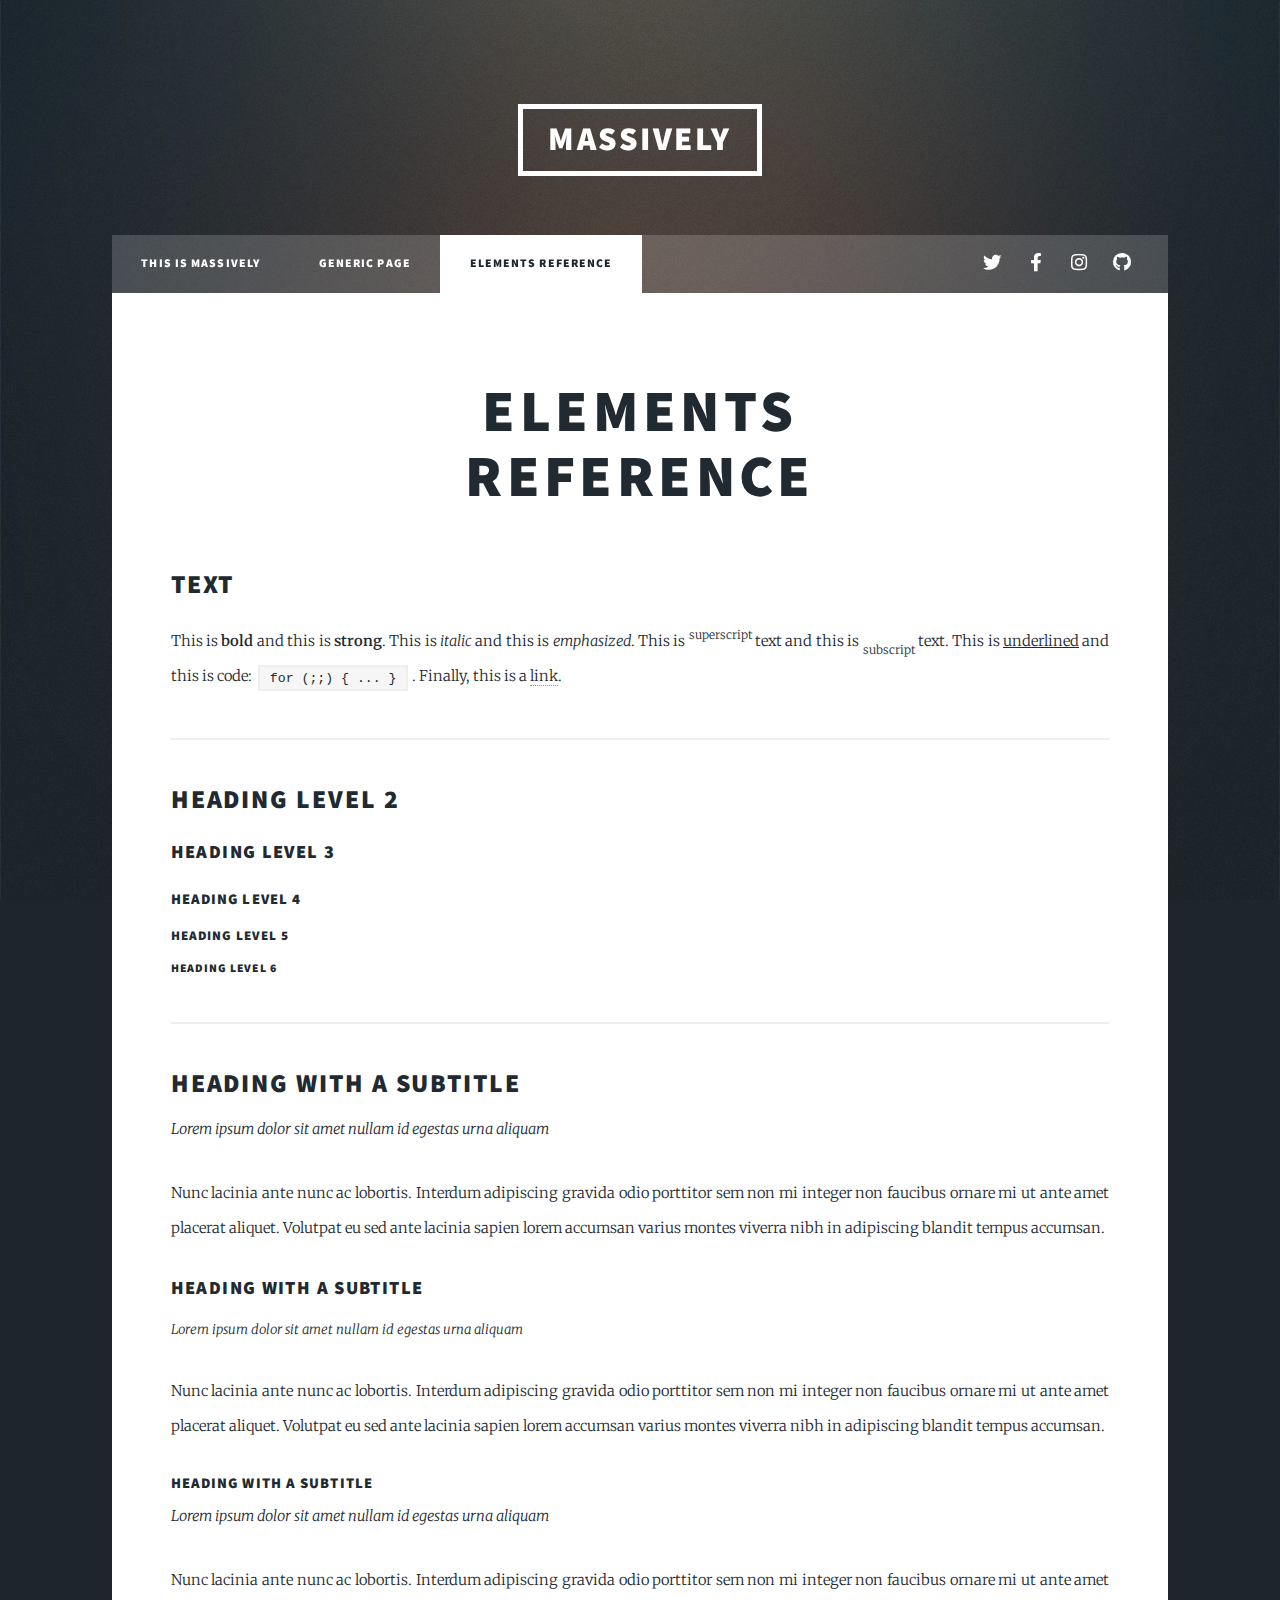
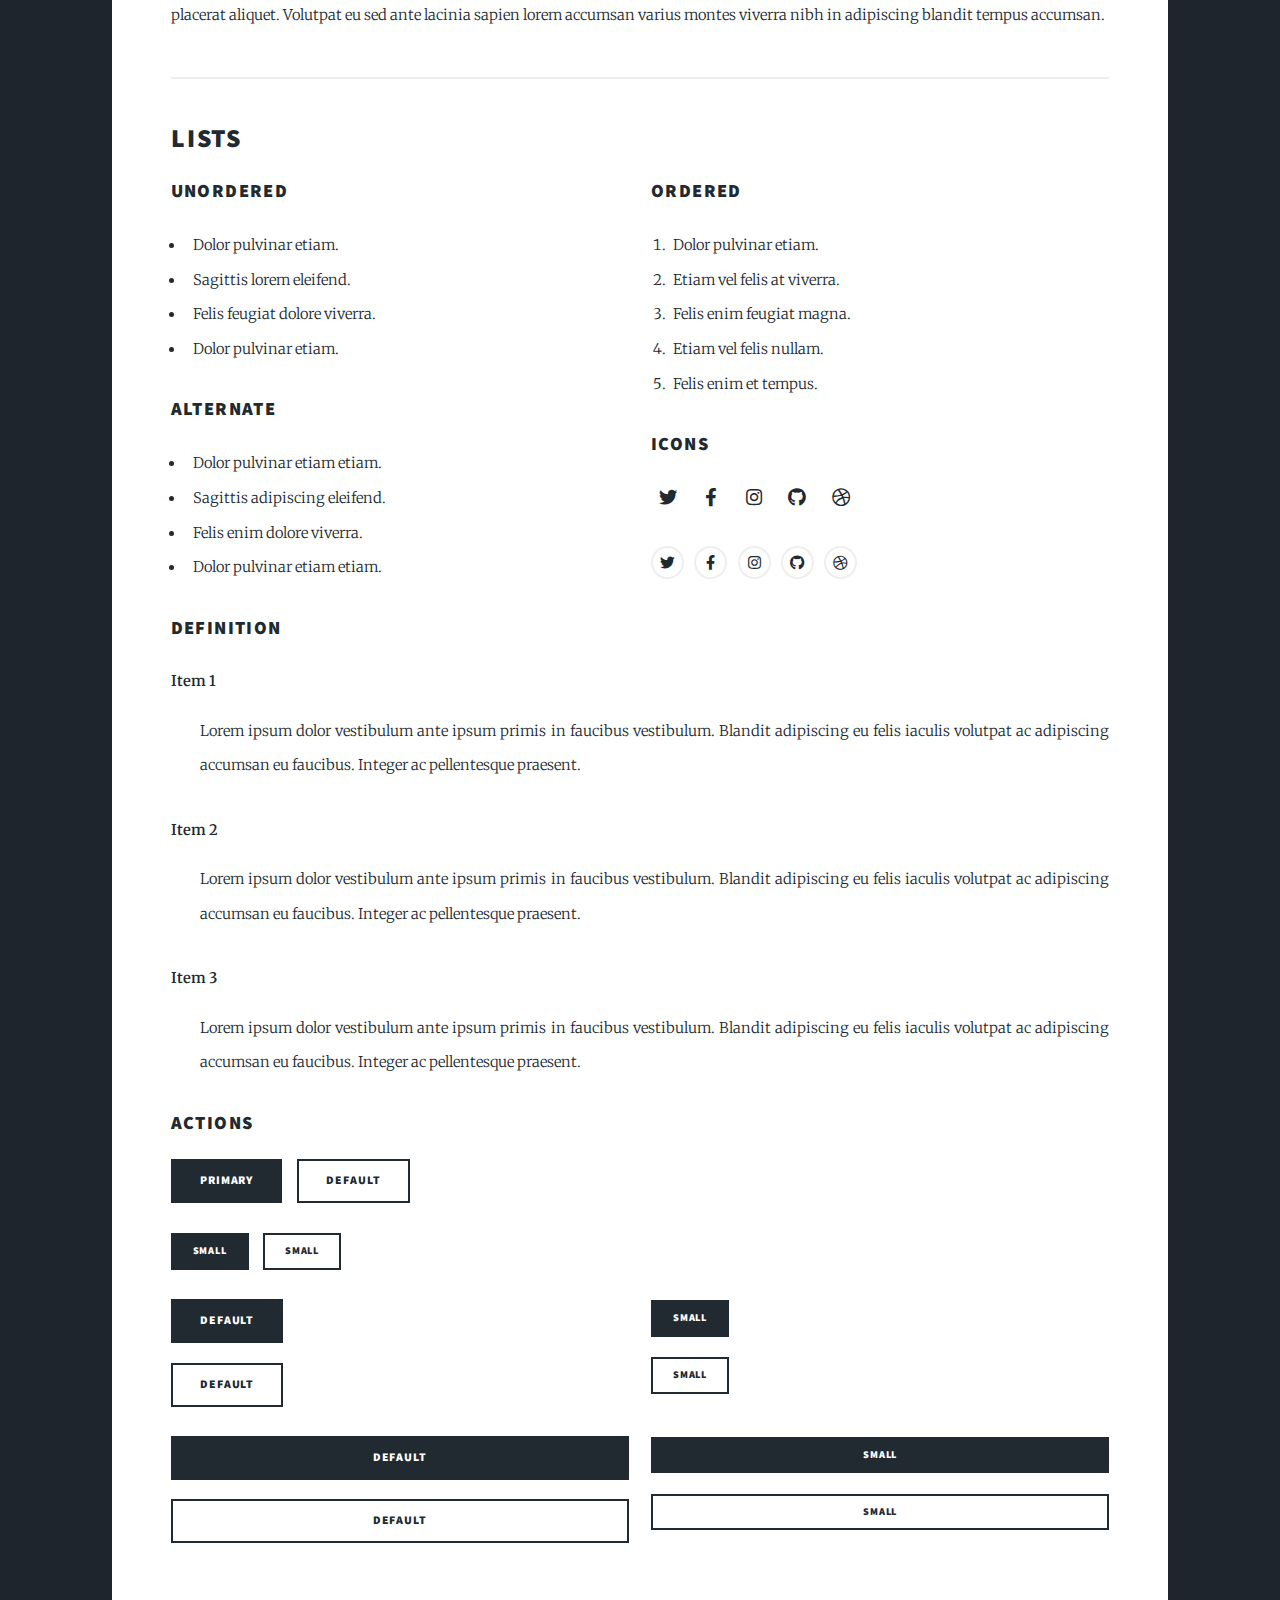
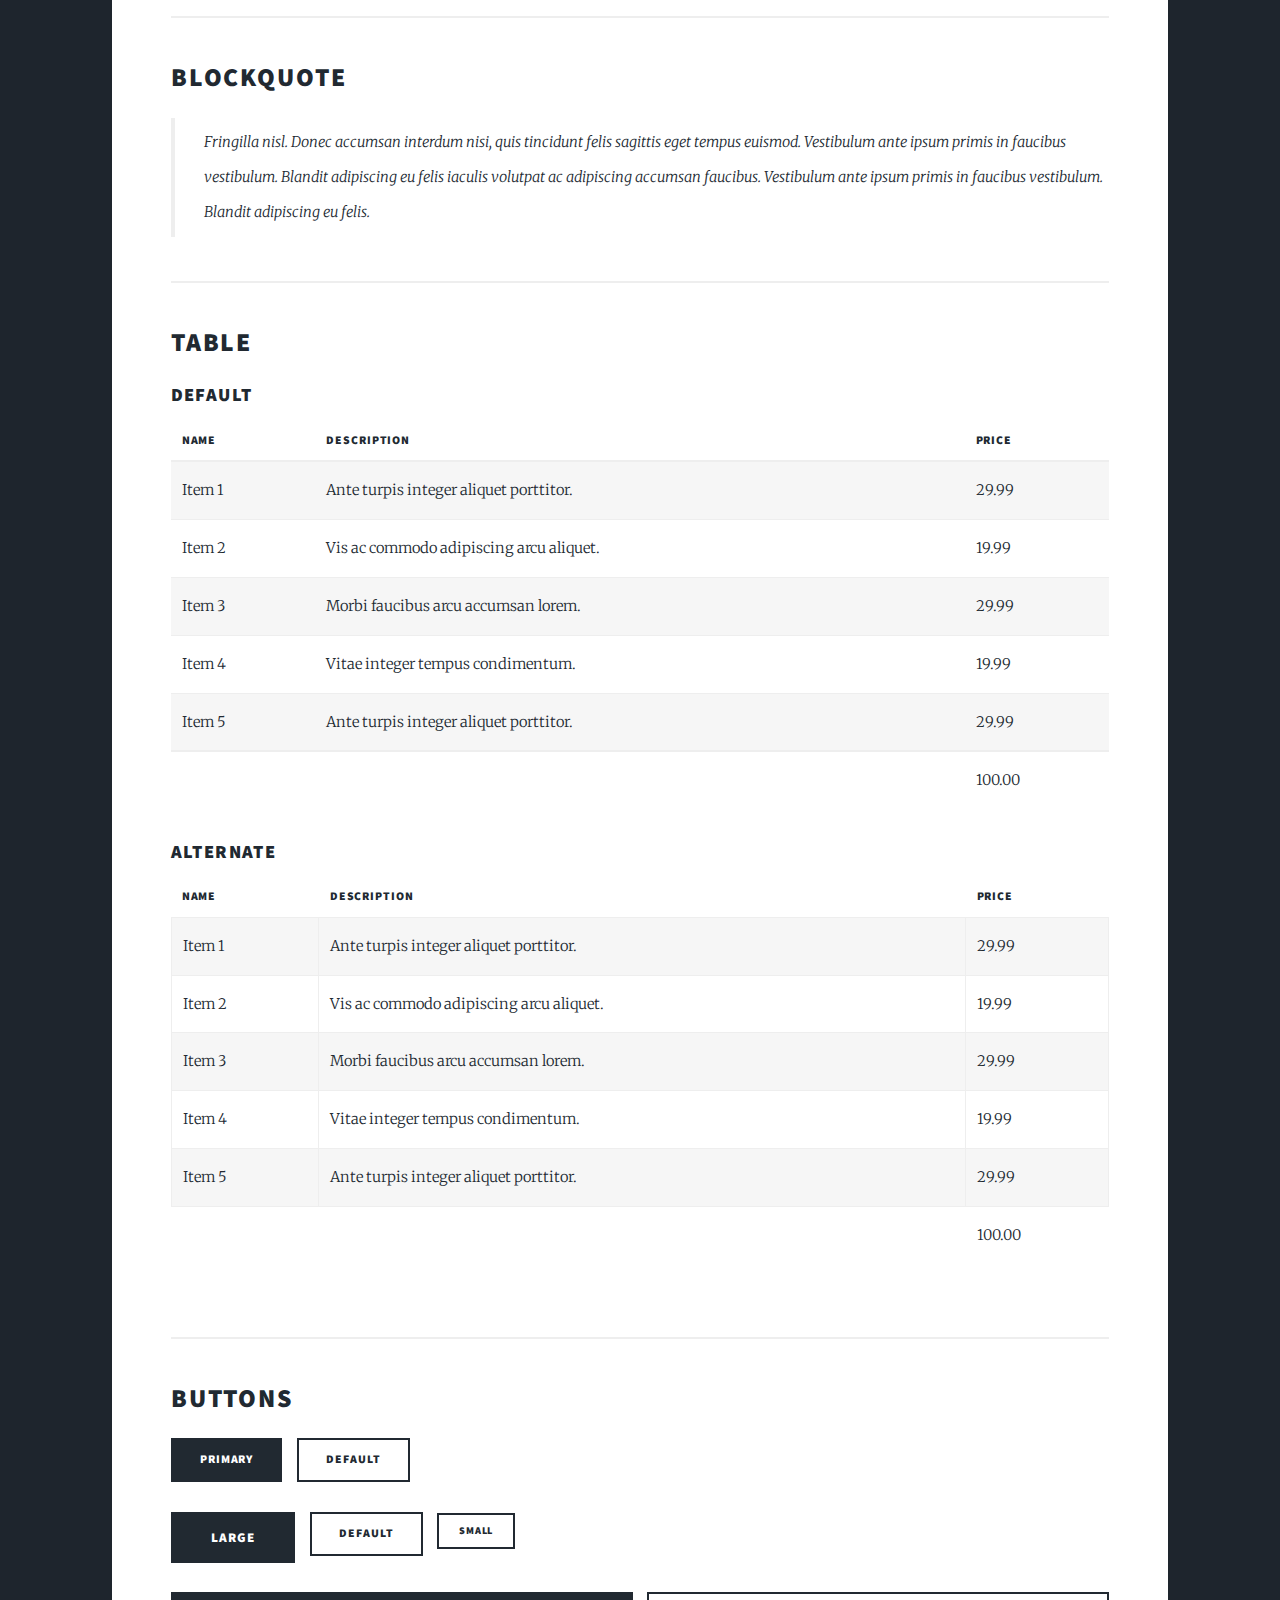
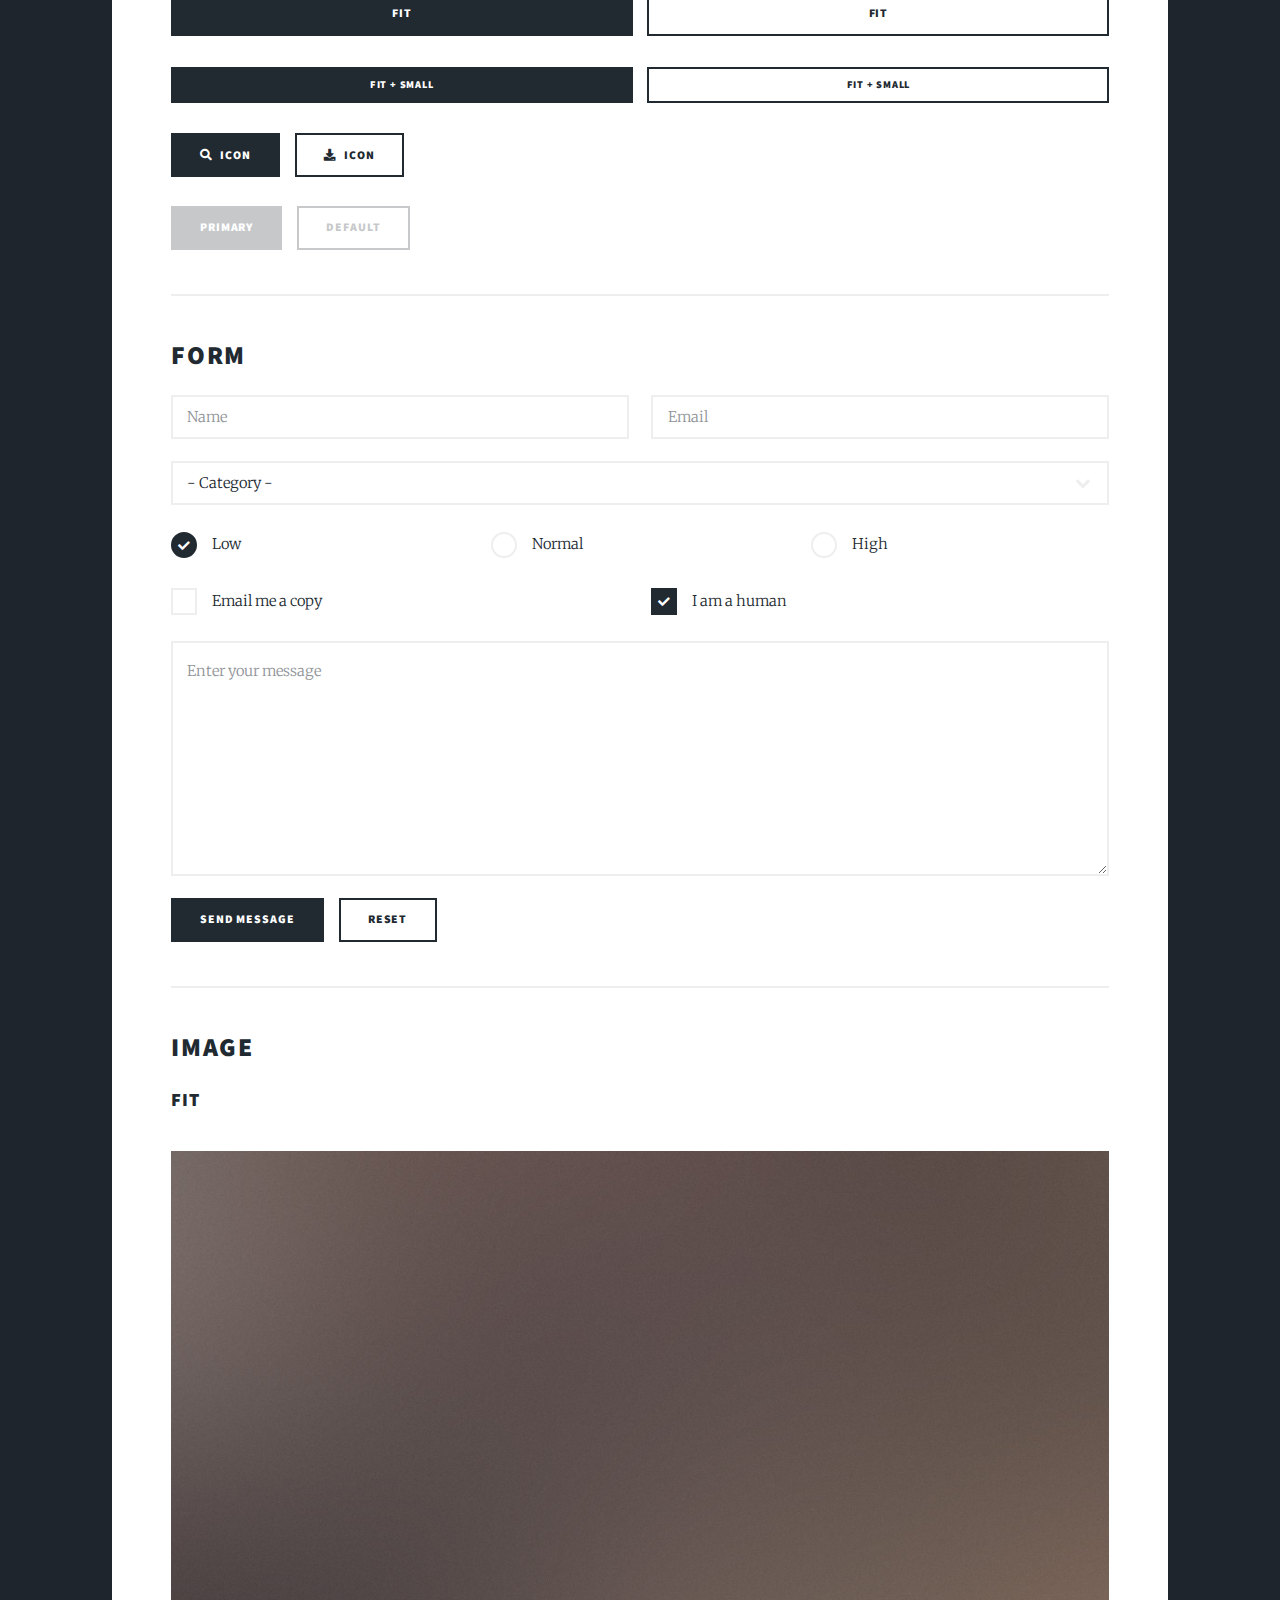
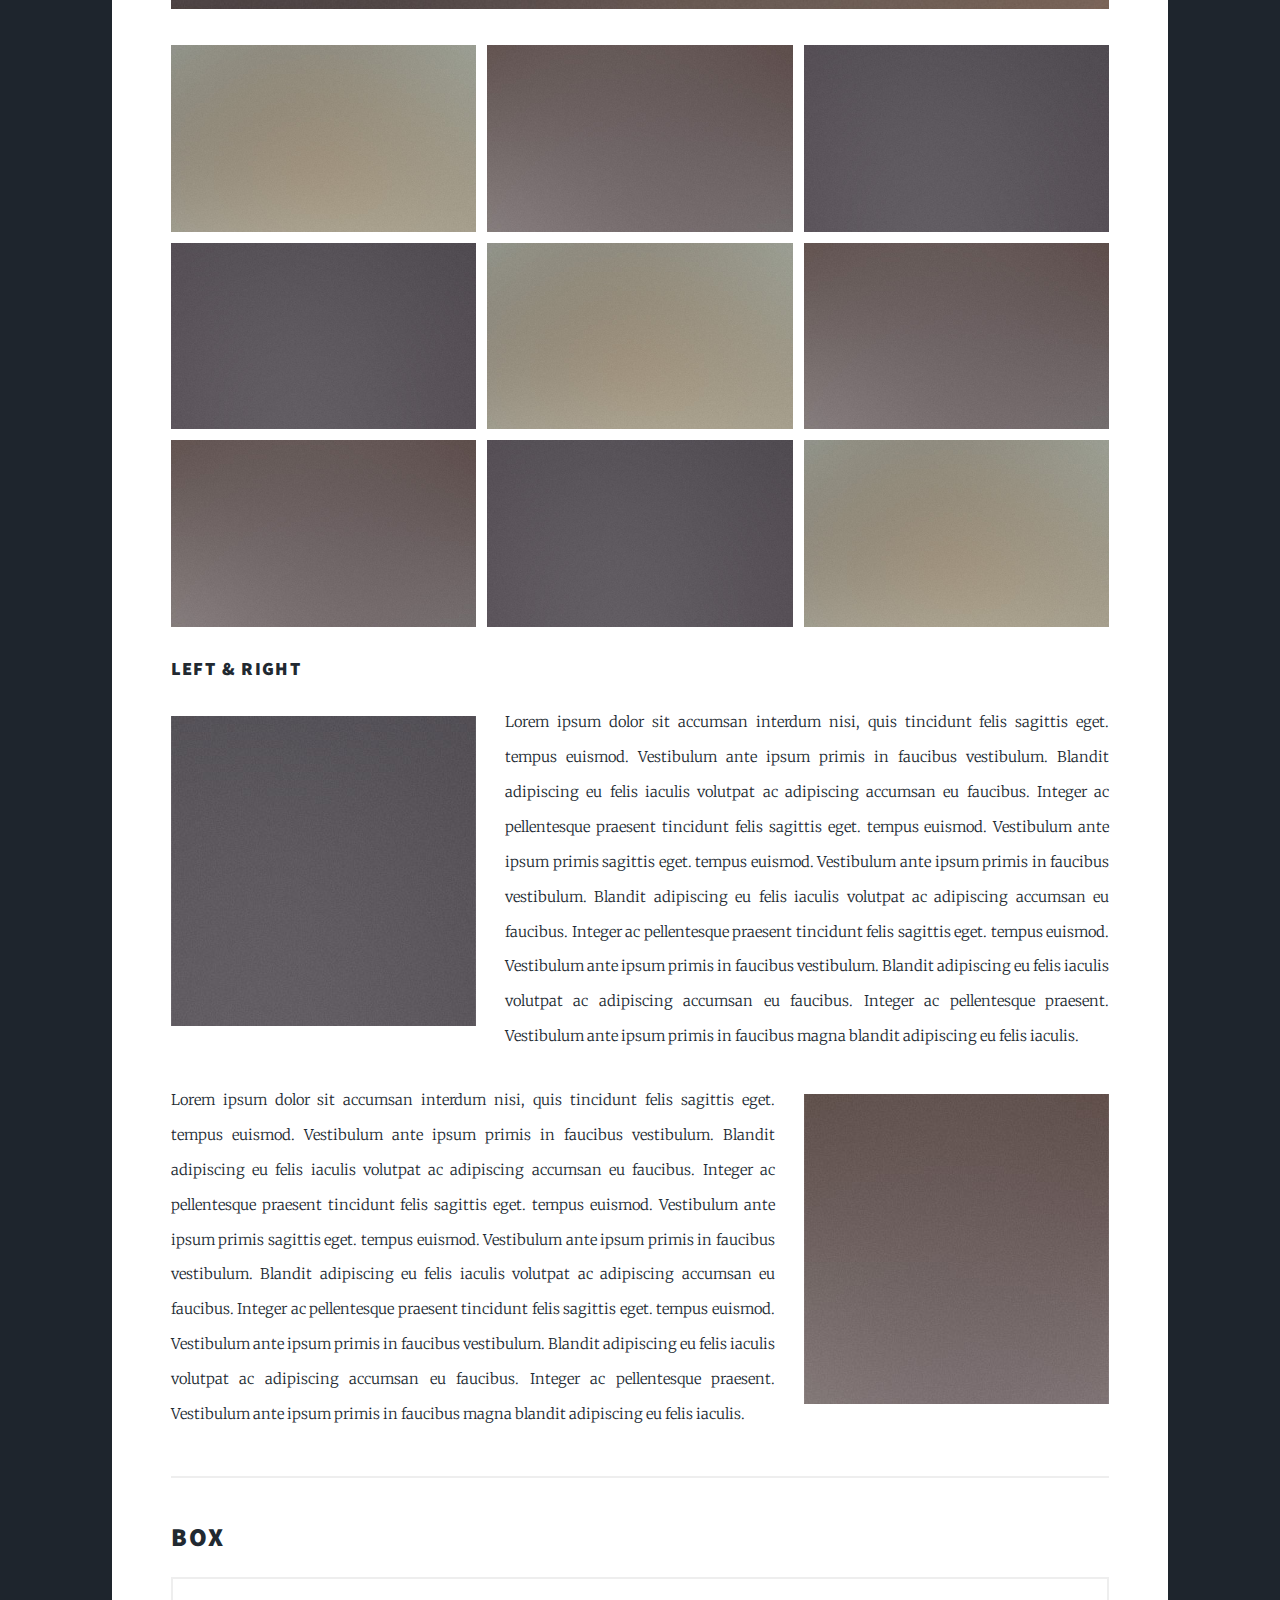
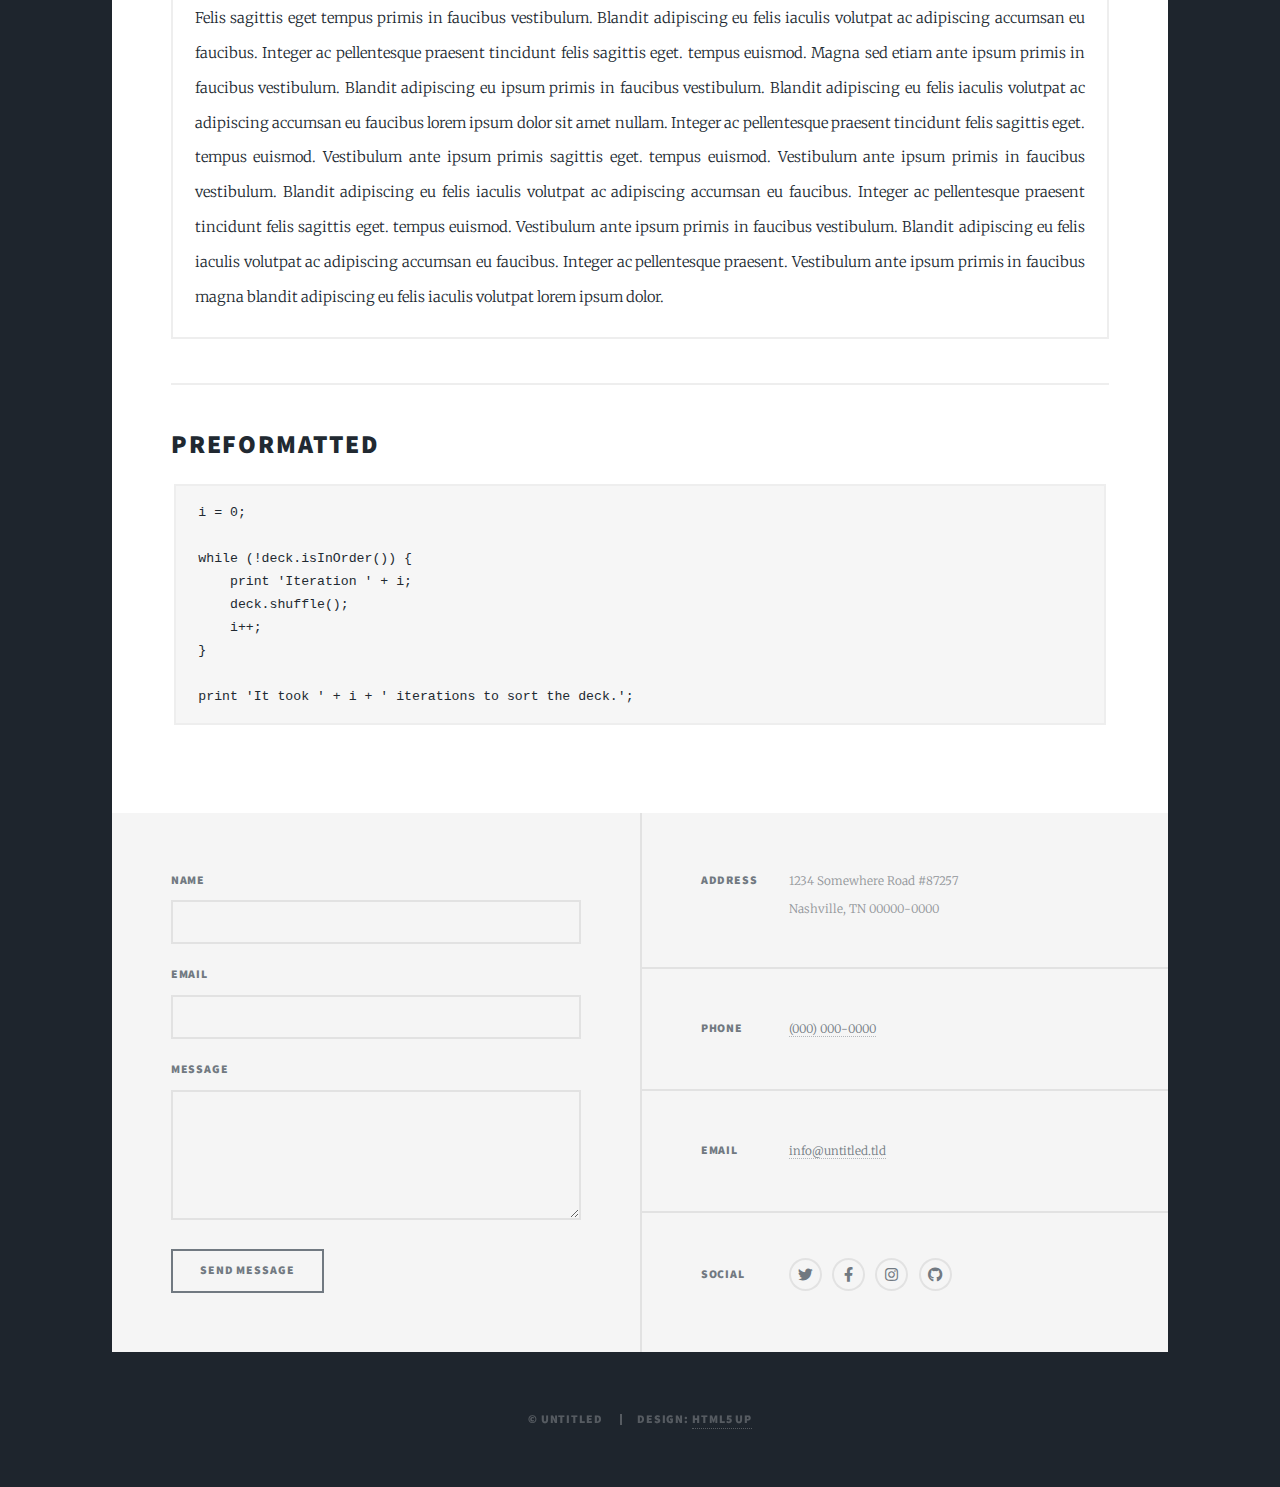
<file: web/elements.html>
<!DOCTYPE HTML>
<!--
	Massively by HTML5 UP
	html5up.net | @ajlkn
	Free for personal and commercial use under the CCA 3.0 license (html5up.net/license)
-->
<html lang="en">

<head>
	<title>Elements Reference - Massively by HTML5 UP</title>
	<meta charset="utf-8" />
	<meta name="viewport" content="width=device-width, initial-scale=1, user-scalable=no" />
	<link rel="stylesheet" href="assets/css/main.css" />
	<noscript>
		<link rel="stylesheet" href="assets/css/noscript.css" /></noscript>
	<link rel="shortcut icon" href="images/favicon.ico" type="image/x-icon">
</head>

<body class="is-preload">

	<!-- Wrapper -->
	<div id="wrapper">

		<!-- Header -->
		<header id="header">
			<a href="index.html" class="logo">Massively</a>
		</header>

		<!-- Nav -->
		<nav id="nav">
			<ul class="links">
				<li><a href="index.html">This is Massively</a></li>
				<li><a href="generic.html">Generic Page</a></li>
				<li class="active"><a href="elements.html">Elements Reference</a></li>
			</ul>
			<ul class="icons">
				<li><a href="#" class="icon brands fa-twitter"><span class="label">Twitter</span></a></li>
				<li><a href="#" class="icon brands fa-facebook-f"><span class="label">Facebook</span></a></li>
				<li><a href="#" class="icon brands fa-instagram"><span class="label">Instagram</span></a></li>
				<li><a href="#" class="icon brands fa-github"><span class="label">GitHub</span></a></li>
			</ul>
		</nav>

		<!-- Main -->
		<div id="main">

			<!-- Post -->
			<section class="post">
				<header class="major">
					<h1>Elements<br />
						Reference</h1>
				</header>

				<!-- Text stuff -->
				<h2>Text</h2>
				<p>This is <b>bold</b> and this is <strong>strong</strong>. This is <i>italic</i> and this is
					<em>emphasized</em>.
					This is <sup>superscript</sup> text and this is <sub>subscript</sub> text.
					This is <u>underlined</u> and this is code: <code>for (;;) { ... }</code>.
					Finally, this is a <a href="#">link</a>.</p>
				<hr />
				<h2>Heading Level 2</h2>
				<h3>Heading Level 3</h3>
				<h4>Heading Level 4</h4>
				<h5>Heading Level 5</h5>
				<h6>Heading Level 6</h6>
				<hr />
				<header>
					<h2>Heading with a Subtitle</h2>
					<p>Lorem ipsum dolor sit amet nullam id egestas urna aliquam</p>
				</header>
				<p>Nunc lacinia ante nunc ac lobortis. Interdum adipiscing gravida odio porttitor sem non mi integer non
					faucibus ornare mi ut ante amet placerat aliquet. Volutpat eu sed ante lacinia sapien lorem accumsan
					varius montes viverra nibh in adipiscing blandit tempus accumsan.</p>
				<header>
					<h3>Heading with a Subtitle</h3>
					<p>Lorem ipsum dolor sit amet nullam id egestas urna aliquam</p>
				</header>
				<p>Nunc lacinia ante nunc ac lobortis. Interdum adipiscing gravida odio porttitor sem non mi integer non
					faucibus ornare mi ut ante amet placerat aliquet. Volutpat eu sed ante lacinia sapien lorem accumsan
					varius montes viverra nibh in adipiscing blandit tempus accumsan.</p>
				<header>
					<h4>Heading with a Subtitle</h4>
					<p>Lorem ipsum dolor sit amet nullam id egestas urna aliquam</p>
				</header>
				<p>Nunc lacinia ante nunc ac lobortis. Interdum adipiscing gravida odio porttitor sem non mi integer non
					faucibus ornare mi ut ante amet placerat aliquet. Volutpat eu sed ante lacinia sapien lorem accumsan
					varius montes viverra nibh in adipiscing blandit tempus accumsan.</p>

				<hr />

				<!-- Lists -->
				<h2>Lists</h2>
				<div class="row">
					<div class="col-6 col-12-small">

						<h3>Unordered</h3>
						<ul>
							<li>Dolor pulvinar etiam.</li>
							<li>Sagittis lorem eleifend.</li>
							<li>Felis feugiat dolore viverra.</li>
							<li>Dolor pulvinar etiam.</li>
						</ul>

						<h3>Alternate</h3>
						<ul class="alt">
							<li>Dolor pulvinar etiam etiam.</li>
							<li>Sagittis adipiscing eleifend.</li>
							<li>Felis enim dolore viverra.</li>
							<li>Dolor pulvinar etiam etiam.</li>
						</ul>

					</div>
					<div class="col-6 col-12-small">

						<h3>Ordered</h3>
						<ol>
							<li>Dolor pulvinar etiam.</li>
							<li>Etiam vel felis at viverra.</li>
							<li>Felis enim feugiat magna.</li>
							<li>Etiam vel felis nullam.</li>
							<li>Felis enim et tempus.</li>
						</ol>

						<h3>Icons</h3>
						<ul class="icons">
							<li><a href="#" class="icon brands fa-twitter"><span class="label">Twitter</span></a></li>
							<li><a href="#" class="icon brands fa-facebook-f"><span class="label">Facebook</span></a>
							</li>
							<li><a href="#" class="icon brands fa-instagram"><span class="label">Instagram</span></a>
							</li>
							<li><a href="#" class="icon brands fa-github"><span class="label">Github</span></a></li>
							<li><a href="#" class="icon brands fa-dribbble"><span class="label">Dribbble</span></a></li>
						</ul>
						<ul class="icons alt">
							<li><a href="#" class="icon brands alt fa-twitter"><span class="label">Twitter</span></a>
							</li>
							<li><a href="#" class="icon brands alt fa-facebook-f"><span
										class="label">Facebook</span></a></li>
							<li><a href="#" class="icon brands alt fa-instagram"><span
										class="label">Instagram</span></a></li>
							<li><a href="#" class="icon brands alt fa-github"><span class="label">Github</span></a></li>
							<li><a href="#" class="icon brands alt fa-dribbble"><span class="label">Dribbble</span></a>
							</li>
						</ul>

					</div>
				</div>
				<h3>Definition</h3>
				<dl>
					<dt>Item 1</dt>
					<dd>
						<p>Lorem ipsum dolor vestibulum ante ipsum primis in faucibus vestibulum. Blandit adipiscing eu
							felis iaculis volutpat ac adipiscing accumsan eu faucibus. Integer ac pellentesque praesent.
						</p>
					</dd>
					<dt>Item 2</dt>
					<dd>
						<p>Lorem ipsum dolor vestibulum ante ipsum primis in faucibus vestibulum. Blandit adipiscing eu
							felis iaculis volutpat ac adipiscing accumsan eu faucibus. Integer ac pellentesque praesent.
						</p>
					</dd>
					<dt>Item 3</dt>
					<dd>
						<p>Lorem ipsum dolor vestibulum ante ipsum primis in faucibus vestibulum. Blandit adipiscing eu
							felis iaculis volutpat ac adipiscing accumsan eu faucibus. Integer ac pellentesque praesent.
						</p>
					</dd>
				</dl>

				<h3>Actions</h3>
				<ul class="actions">
					<li><a href="#" class="button primary">Primary</a></li>
					<li><a href="#" class="button">Default</a></li>
				</ul>
				<ul class="actions small">
					<li><a href="#" class="button primary small">Small</a></li>
					<li><a href="#" class="button small">Small</a></li>
				</ul>
				<div class="row">
					<div class="col-6 col-12-small">
						<ul class="actions stacked">
							<li><a href="#" class="button primary">Default</a></li>
							<li><a href="#" class="button">Default</a></li>
						</ul>
					</div>
					<div class="col-6 col-12-small">
						<ul class="actions stacked">
							<li><a href="#" class="button primary small">Small</a></li>
							<li><a href="#" class="button small">Small</a></li>
						</ul>
					</div>
				</div>
				<div class="row">
					<div class="col-6 col-12-small">
						<ul class="actions stacked">
							<li><a href="#" class="button primary fit">Default</a></li>
							<li><a href="#" class="button fit">Default</a></li>
						</ul>
					</div>
					<div class="col-6 col-12-small">
						<ul class="actions stacked">
							<li><a href="#" class="button primary small fit">Small</a></li>
							<li><a href="#" class="button small fit">Small</a></li>
						</ul>
					</div>
				</div>

				<hr />

				<!-- Blockquote -->
				<h2>Blockquote</h2>
				<blockquote>Fringilla nisl. Donec accumsan interdum nisi, quis tincidunt felis sagittis eget tempus
					euismod. Vestibulum ante ipsum primis in faucibus vestibulum. Blandit adipiscing eu felis iaculis
					volutpat ac adipiscing accumsan faucibus. Vestibulum ante ipsum primis in faucibus vestibulum.
					Blandit adipiscing eu felis.</blockquote>

				<hr />

				<!-- Table -->
				<h2>Table</h2>

				<h3>Default</h3>
				<div class="table-wrapper">
					<table>
						<thead>
							<tr>
								<th>Name</th>
								<th>Description</th>
								<th>Price</th>
							</tr>
						</thead>
						<tbody>
							<tr>
								<td>Item 1</td>
								<td>Ante turpis integer aliquet porttitor.</td>
								<td>29.99</td>
							</tr>
							<tr>
								<td>Item 2</td>
								<td>Vis ac commodo adipiscing arcu aliquet.</td>
								<td>19.99</td>
							</tr>
							<tr>
								<td>Item 3</td>
								<td> Morbi faucibus arcu accumsan lorem.</td>
								<td>29.99</td>
							</tr>
							<tr>
								<td>Item 4</td>
								<td>Vitae integer tempus condimentum.</td>
								<td>19.99</td>
							</tr>
							<tr>
								<td>Item 5</td>
								<td>Ante turpis integer aliquet porttitor.</td>
								<td>29.99</td>
							</tr>
						</tbody>
						<tfoot>
							<tr>
								<td colspan="2"></td>
								<td>100.00</td>
							</tr>
						</tfoot>
					</table>
				</div>

				<h3>Alternate</h3>
				<div class="table-wrapper">
					<table class="alt">
						<thead>
							<tr>
								<th>Name</th>
								<th>Description</th>
								<th>Price</th>
							</tr>
						</thead>
						<tbody>
							<tr>
								<td>Item 1</td>
								<td>Ante turpis integer aliquet porttitor.</td>
								<td>29.99</td>
							</tr>
							<tr>
								<td>Item 2</td>
								<td>Vis ac commodo adipiscing arcu aliquet.</td>
								<td>19.99</td>
							</tr>
							<tr>
								<td>Item 3</td>
								<td> Morbi faucibus arcu accumsan lorem.</td>
								<td>29.99</td>
							</tr>
							<tr>
								<td>Item 4</td>
								<td>Vitae integer tempus condimentum.</td>
								<td>19.99</td>
							</tr>
							<tr>
								<td>Item 5</td>
								<td>Ante turpis integer aliquet porttitor.</td>
								<td>29.99</td>
							</tr>
						</tbody>
						<tfoot>
							<tr>
								<td colspan="2"></td>
								<td>100.00</td>
							</tr>
						</tfoot>
					</table>
				</div>

				<hr />

				<!-- Buttons -->
				<h2>Buttons</h2>
				<ul class="actions">
					<li><a href="#" class="button primary">Primary</a></li>
					<li><a href="#" class="button">Default</a></li>
				</ul>
				<ul class="actions">
					<li><a href="#" class="button primary large">Large</a></li>
					<li><a href="#" class="button">Default</a></li>
					<li><a href="#" class="button small">Small</a></li>
				</ul>
				<ul class="actions fit">
					<li><a href="#" class="button primary fit">Fit</a></li>
					<li><a href="#" class="button fit">Fit</a></li>
				</ul>
				<ul class="actions fit small">
					<li><a href="#" class="button primary fit small">Fit + Small</a></li>
					<li><a href="#" class="button fit small">Fit + Small</a></li>
				</ul>
				<ul class="actions">
					<li><a href="#" class="button primary icon solid fa-search">Icon</a></li>
					<li><a href="#" class="button icon solid fa-download">Icon</a></li>
				</ul>
				<ul class="actions">
					<li><span class="button primary disabled">Primary</span></li>
					<li><span class="button disabled">Default</span></li>
				</ul>

				<hr />

				<!-- Form -->
				<h2>Form</h2>

				<form method="post" action="#">
					<div class="row gtr-uniform">
						<div class="col-6 col-12-xsmall">
							<input type="text" name="demo-name" id="demo-name" value="" placeholder="Name" />
						</div>
						<div class="col-6 col-12-xsmall">
							<input type="email" name="demo-email" id="demo-email" value="" placeholder="Email" />
						</div>
						<!-- Break -->
						<div class="col-12">
							<select name="demo-category" id="demo-category">
								<option value="">- Category -</option>
								<option value="1">Manufacturing</option>
								<option value="1">Shipping</option>
								<option value="1">Administration</option>
								<option value="1">Human Resources</option>
							</select>
						</div>
						<!-- Break -->
						<div class="col-4 col-12-small">
							<input type="radio" id="demo-priority-low" name="demo-priority" checked>
							<label for="demo-priority-low">Low</label>
						</div>
						<div class="col-4 col-12-small">
							<input type="radio" id="demo-priority-normal" name="demo-priority">
							<label for="demo-priority-normal">Normal</label>
						</div>
						<div class="col-4 col-12-small">
							<input type="radio" id="demo-priority-high" name="demo-priority">
							<label for="demo-priority-high">High</label>
						</div>
						<!-- Break -->
						<div class="col-6 col-12-small">
							<input type="checkbox" id="demo-copy" name="demo-copy">
							<label for="demo-copy">Email me a copy</label>
						</div>
						<div class="col-6 col-12-small">
							<input type="checkbox" id="demo-human" name="demo-human" checked>
							<label for="demo-human">I am a human</label>
						</div>
						<!-- Break -->
						<div class="col-12">
							<textarea name="demo-message" id="demo-message" placeholder="Enter your message"
								rows="6"></textarea>
						</div>
						<!-- Break -->
						<div class="col-12">
							<ul class="actions">
								<li><input type="submit" value="Send Message" class="primary" /></li>
								<li><input type="reset" value="Reset" /></li>
							</ul>
						</div>
					</div>
				</form>

				<hr />

				<!-- Image -->
				<h2>Image</h2>

				<h3>Fit</h3>
				<span class="image fit"><img src="images/pic01.jpg" alt="" /></span>
				<div class="box alt">
					<div class="row gtr-50 gtr-uniform">
						<div class="col-4"><span class="image fit"><img src="images/pic02.jpg" alt="" /></span></div>
						<div class="col-4"><span class="image fit"><img src="images/pic03.jpg" alt="" /></span></div>
						<div class="col-4"><span class="image fit"><img src="images/pic04.jpg" alt="" /></span></div>
						<!-- Break -->
						<div class="col-4"><span class="image fit"><img src="images/pic04.jpg" alt="" /></span></div>
						<div class="col-4"><span class="image fit"><img src="images/pic02.jpg" alt="" /></span></div>
						<div class="col-4"><span class="image fit"><img src="images/pic03.jpg" alt="" /></span></div>
						<!-- Break -->
						<div class="col-4"><span class="image fit"><img src="images/pic03.jpg" alt="" /></span></div>
						<div class="col-4"><span class="image fit"><img src="images/pic04.jpg" alt="" /></span></div>
						<div class="col-4"><span class="image fit"><img src="images/pic02.jpg" alt="" /></span></div>
					</div>
				</div>

				<h3>Left &amp; Right</h3>
				<p><span class="image left"><img src="images/pic08.jpg" alt="" /></span>Lorem ipsum dolor sit accumsan
					interdum nisi, quis tincidunt felis sagittis eget. tempus euismod. Vestibulum ante ipsum primis in
					faucibus vestibulum. Blandit adipiscing eu felis iaculis volutpat ac adipiscing accumsan eu
					faucibus. Integer ac pellentesque praesent tincidunt felis sagittis eget. tempus euismod. Vestibulum
					ante ipsum primis sagittis eget. tempus euismod. Vestibulum ante ipsum primis in faucibus
					vestibulum. Blandit adipiscing eu felis iaculis volutpat ac adipiscing accumsan eu faucibus. Integer
					ac pellentesque praesent tincidunt felis sagittis eget. tempus euismod. Vestibulum ante ipsum primis
					in faucibus vestibulum. Blandit adipiscing eu felis iaculis volutpat ac adipiscing accumsan eu
					faucibus. Integer ac pellentesque praesent. Vestibulum ante ipsum primis in faucibus magna blandit
					adipiscing eu felis iaculis.</p>
				<p><span class="image right"><img src="images/pic09.jpg" alt="" /></span>Lorem ipsum dolor sit accumsan
					interdum nisi, quis tincidunt felis sagittis eget. tempus euismod. Vestibulum ante ipsum primis in
					faucibus vestibulum. Blandit adipiscing eu felis iaculis volutpat ac adipiscing accumsan eu
					faucibus. Integer ac pellentesque praesent tincidunt felis sagittis eget. tempus euismod. Vestibulum
					ante ipsum primis sagittis eget. tempus euismod. Vestibulum ante ipsum primis in faucibus
					vestibulum. Blandit adipiscing eu felis iaculis volutpat ac adipiscing accumsan eu faucibus. Integer
					ac pellentesque praesent tincidunt felis sagittis eget. tempus euismod. Vestibulum ante ipsum primis
					in faucibus vestibulum. Blandit adipiscing eu felis iaculis volutpat ac adipiscing accumsan eu
					faucibus. Integer ac pellentesque praesent. Vestibulum ante ipsum primis in faucibus magna blandit
					adipiscing eu felis iaculis.</p>

				<hr />

				<!-- Box -->
				<h2>Box</h2>
				<div class="box">
					<p>Felis sagittis eget tempus primis in faucibus vestibulum. Blandit adipiscing eu felis iaculis
						volutpat ac adipiscing accumsan eu faucibus. Integer ac pellentesque praesent tincidunt felis
						sagittis eget. tempus euismod. Magna sed etiam ante ipsum primis in faucibus vestibulum. Blandit
						adipiscing eu ipsum primis in faucibus vestibulum. Blandit adipiscing eu felis iaculis volutpat
						ac adipiscing accumsan eu faucibus lorem ipsum dolor sit amet nullam. Integer ac pellentesque
						praesent tincidunt felis sagittis eget. tempus euismod. Vestibulum ante ipsum primis sagittis
						eget. tempus euismod. Vestibulum ante ipsum primis in faucibus vestibulum. Blandit adipiscing eu
						felis iaculis volutpat ac adipiscing accumsan eu faucibus. Integer ac pellentesque praesent
						tincidunt felis sagittis eget. tempus euismod. Vestibulum ante ipsum primis in faucibus
						vestibulum. Blandit adipiscing eu felis iaculis volutpat ac adipiscing accumsan eu faucibus.
						Integer ac pellentesque praesent. Vestibulum ante ipsum primis in faucibus magna blandit
						adipiscing eu felis iaculis volutpat lorem ipsum dolor.</p>
				</div>

				<hr />

				<!-- Preformatted Code -->
				<h2>Preformatted</h2>
				<pre><code>i = 0;

while (!deck.isInOrder()) {
    print 'Iteration ' + i;
    deck.shuffle();
    i++;
}

print 'It took ' + i + ' iterations to sort the deck.';
</code></pre>

			</section>

		</div>

		<!-- Footer -->
		<footer id="footer">
			<section>
				<form method="post" action="#">
					<div class="fields">
						<div class="field">
							<label for="name">Name</label>
							<input type="text" name="name" id="name" />
						</div>
						<div class="field">
							<label for="email">Email</label>
							<input type="text" name="email" id="email" />
						</div>
						<div class="field">
							<label for="message">Message</label>
							<textarea name="message" id="message" rows="3"></textarea>
						</div>
					</div>
					<ul class="actions">
						<li><input type="submit" value="Send Message" /></li>
					</ul>
				</form>
			</section>
			<section class="split contact">
				<section class="alt">
					<h3>Address</h3>
					<p>1234 Somewhere Road #87257<br />
						Nashville, TN 00000-0000</p>
				</section>
				<section>
					<h3>Phone</h3>
					<p><a href="#">(000) 000-0000</a></p>
				</section>
				<section>
					<h3>Email</h3>
					<p><a href="#">info@untitled.tld</a></p>
				</section>
				<section>
					<h3>Social</h3>
					<ul class="icons alt">
						<li><a href="#" class="icon brands alt fa-twitter"><span class="label">Twitter</span></a></li>
						<li><a href="#" class="icon brands alt fa-facebook-f"><span class="label">Facebook</span></a>
						</li>
						<li><a href="#" class="icon brands alt fa-instagram"><span class="label">Instagram</span></a>
						</li>
						<li><a href="#" class="icon brands alt fa-github"><span class="label">GitHub</span></a></li>
					</ul>
				</section>
			</section>
		</footer>

		<!-- Copyright -->
		<div id="copyright">
			<ul>
				<li>&copy; Untitled</li>
				<li>Design: <a href="https://html5up.net">HTML5 UP</a></li>
			</ul>
		</div>

	</div>

	<!-- Scripts -->
	<script src="assets/js/jquery.min.js"></script>
	<script src="assets/js/jquery.scrollex.min.js"></script>
	<script src="assets/js/jquery.scrolly.min.js"></script>
	<script src="assets/js/browser.min.js"></script>
	<script src="assets/js/breakpoints.min.js"></script>
	<script src="assets/js/util.js"></script>
	<script src="assets/js/main.js"></script>

</body>

</html>
</file>
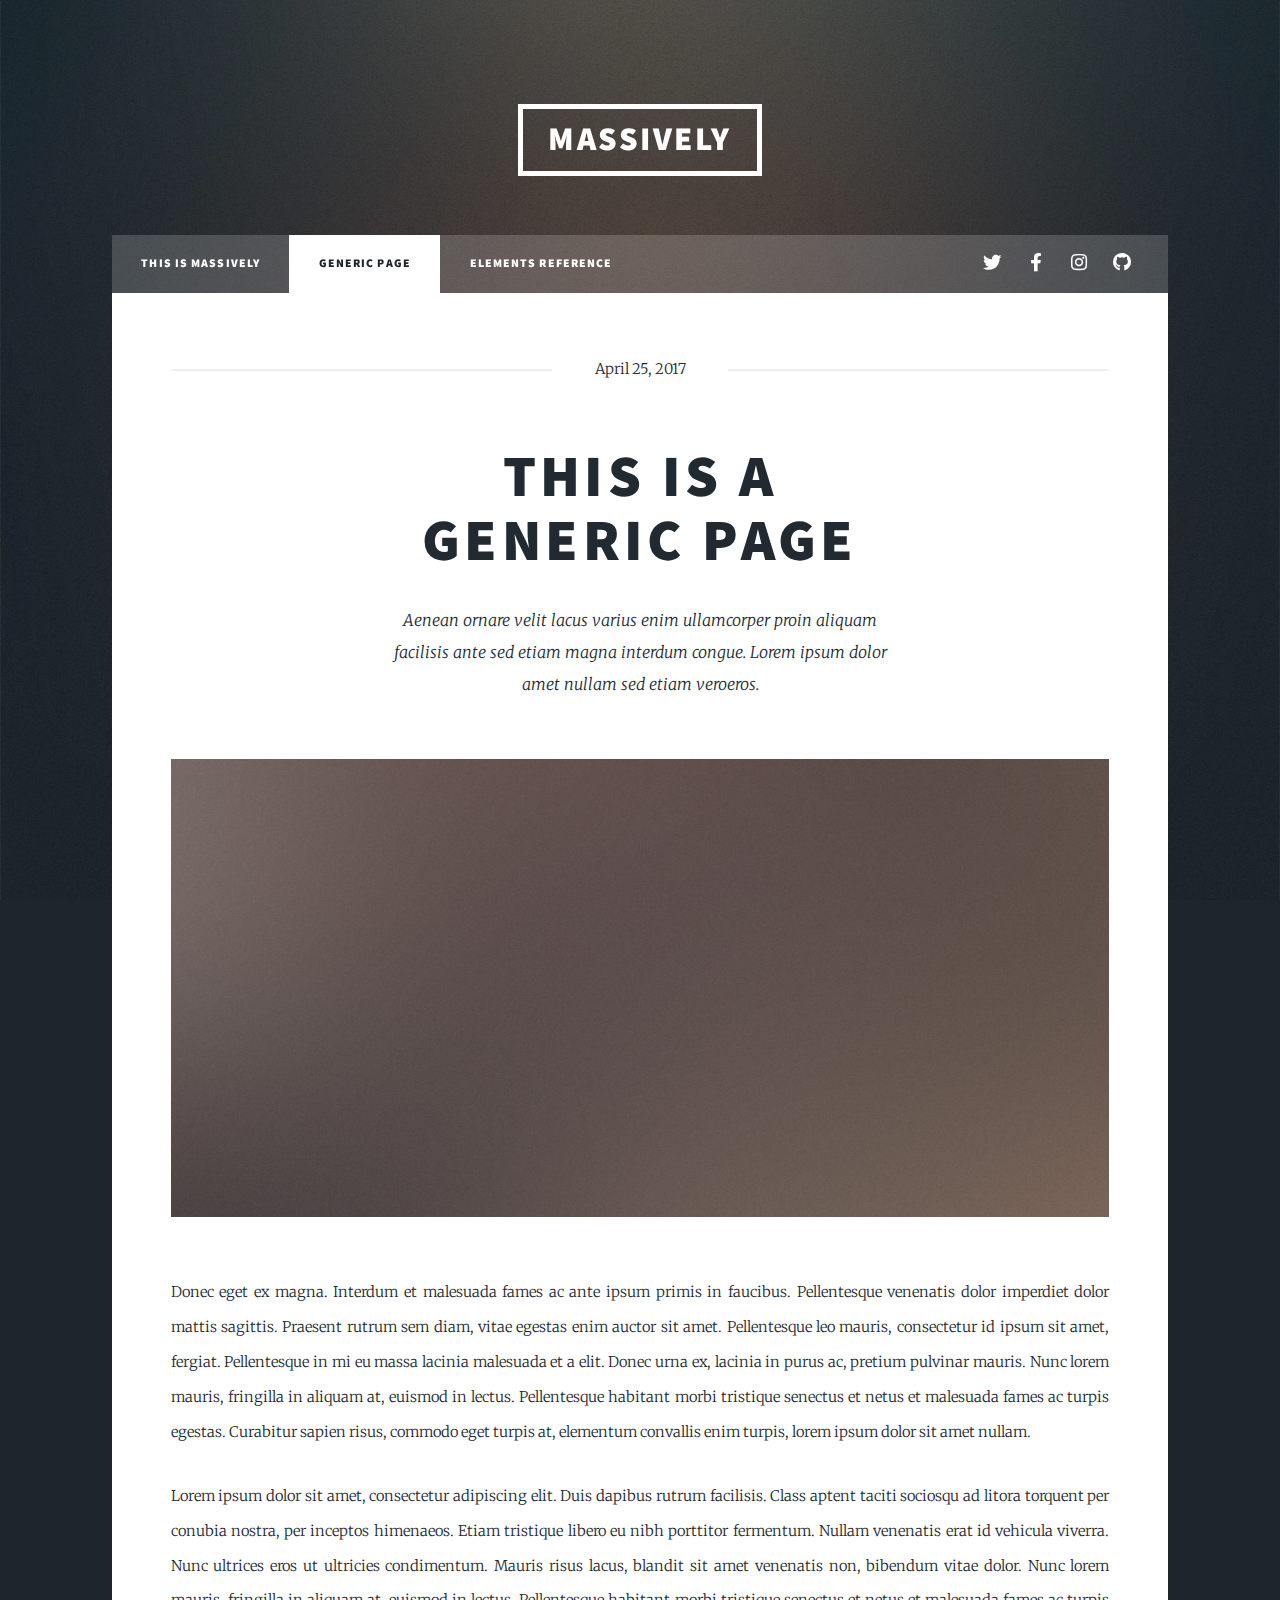
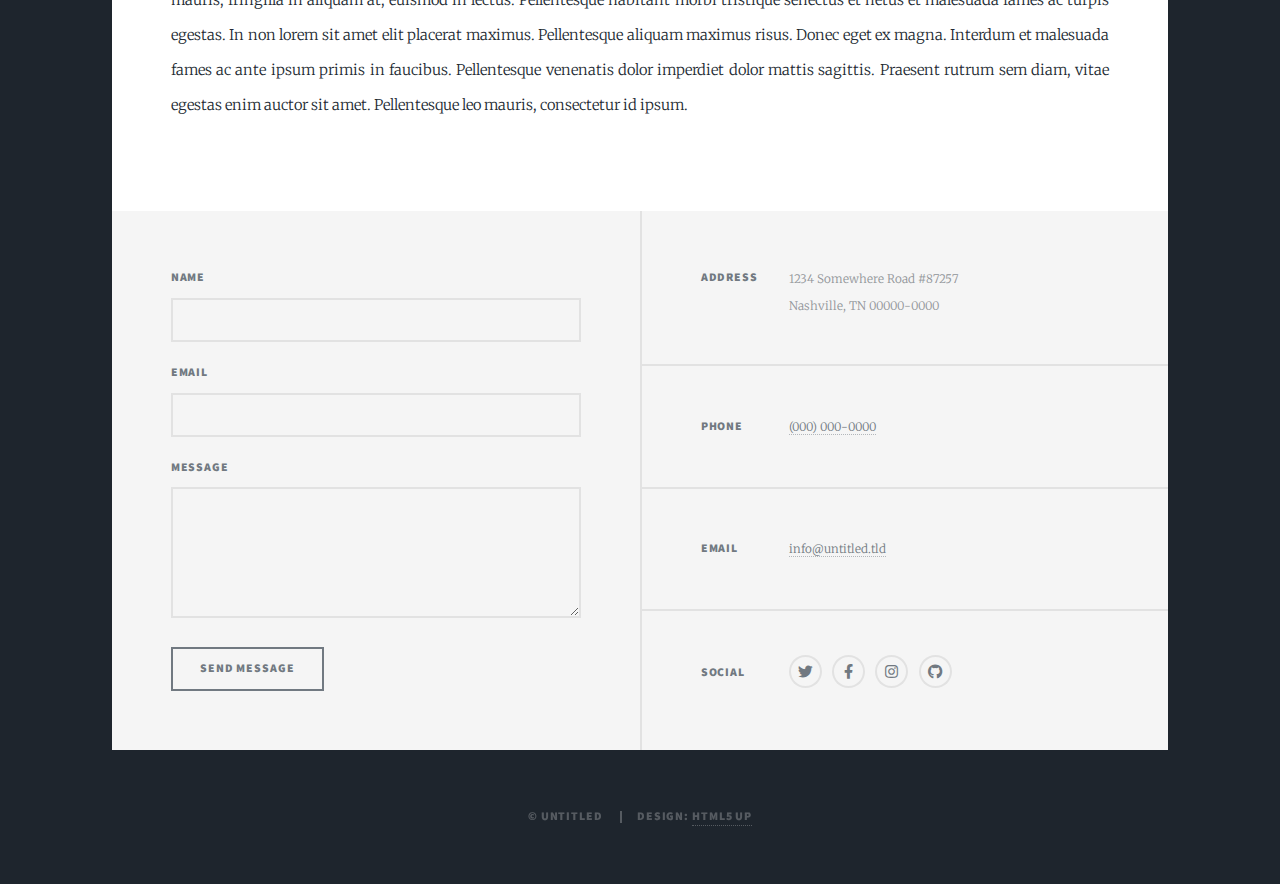
<file: web/generic.html>
<!DOCTYPE HTML>
<!--
	Massively by HTML5 UP
	html5up.net | @ajlkn
	Free for personal and commercial use under the CCA 3.0 license (html5up.net/license)
-->
<html>

<head>
	<title>Generic Page - Massively by HTML5 UP</title>
	<meta charset="utf-8" />
	<meta name="viewport" content="width=device-width, initial-scale=1, user-scalable=no" />
	<link rel="stylesheet" href="assets/css/main.css" />
	<link rel="shortcut icon" href="images/favicon.ico" type="image/x-icon"> <noscript>
		<link rel="stylesheet" href="assets/css/noscript.css" /></noscript>
</head>

<body class="is-preload">

	<!-- Wrapper -->
	<div id="wrapper">

		<!-- Header -->
		<header id="header">
			<a href="index.html" class="logo">Massively</a>
		</header>

		<!-- Nav -->
		<nav id="nav">
			<ul class="links">
				<li><a href="index.html">This is Massively</a></li>
				<li class="active"><a href="generic.html">Generic Page</a></li>
				<li><a href="elements.html">Elements Reference</a></li>
			</ul>
			<ul class="icons">
				<li><a href="#" class="icon brands fa-twitter"><span class="label">Twitter</span></a></li>
				<li><a href="#" class="icon brands fa-facebook-f"><span class="label">Facebook</span></a></li>
				<li><a href="#" class="icon brands fa-instagram"><span class="label">Instagram</span></a></li>
				<li><a href="#" class="icon brands fa-github"><span class="label">GitHub</span></a></li>
			</ul>
		</nav>

		<!-- Main -->
		<div id="main">

			<!-- Post -->
			<section class="post">
				<header class="major">
					<span class="date">April 25, 2017</span>
					<h1>This is a<br />
						Generic Page</h1>
					<p>Aenean ornare velit lacus varius enim ullamcorper proin aliquam<br />
						facilisis ante sed etiam magna interdum congue. Lorem ipsum dolor<br />
						amet nullam sed etiam veroeros.</p>
				</header>
				<div class="image main"><img src="images/pic01.jpg" alt="" /></div>
				<p>Donec eget ex magna. Interdum et malesuada fames ac ante ipsum primis in faucibus. Pellentesque
					venenatis dolor imperdiet dolor mattis sagittis. Praesent rutrum sem diam, vitae egestas enim auctor
					sit amet. Pellentesque leo mauris, consectetur id ipsum sit amet, fergiat. Pellentesque in mi eu
					massa lacinia malesuada et a elit. Donec urna ex, lacinia in purus ac, pretium pulvinar mauris. Nunc
					lorem mauris, fringilla in aliquam at, euismod in lectus. Pellentesque habitant morbi tristique
					senectus et netus et malesuada fames ac turpis egestas. Curabitur sapien risus, commodo eget turpis
					at, elementum convallis enim turpis, lorem ipsum dolor sit amet nullam.</p>
				<p>Lorem ipsum dolor sit amet, consectetur adipiscing elit. Duis dapibus rutrum facilisis. Class aptent
					taciti sociosqu ad litora torquent per conubia nostra, per inceptos himenaeos. Etiam tristique
					libero eu nibh porttitor fermentum. Nullam venenatis erat id vehicula viverra. Nunc ultrices eros ut
					ultricies condimentum. Mauris risus lacus, blandit sit amet venenatis non, bibendum vitae dolor.
					Nunc lorem mauris, fringilla in aliquam at, euismod in lectus. Pellentesque habitant morbi tristique
					senectus et netus et malesuada fames ac turpis egestas. In non lorem sit amet elit placerat maximus.
					Pellentesque aliquam maximus risus. Donec eget ex magna. Interdum et malesuada fames ac ante ipsum
					primis in faucibus. Pellentesque venenatis dolor imperdiet dolor mattis sagittis. Praesent rutrum
					sem diam, vitae egestas enim auctor sit amet. Pellentesque leo mauris, consectetur id ipsum.</p>
			</section>

		</div>

		<!-- Footer -->
		<footer id="footer">
			<section>
				<form method="post" action="#">
					<div class="fields">
						<div class="field">
							<label for="name">Name</label>
							<input type="text" name="name" id="name" />
						</div>
						<div class="field">
							<label for="email">Email</label>
							<input type="text" name="email" id="email" />
						</div>
						<div class="field">
							<label for="message">Message</label>
							<textarea name="message" id="message" rows="3"></textarea>
						</div>
					</div>
					<ul class="actions">
						<li><input type="submit" value="Send Message" /></li>
					</ul>
				</form>
			</section>
			<section class="split contact">
				<section class="alt">
					<h3>Address</h3>
					<p>1234 Somewhere Road #87257<br />
						Nashville, TN 00000-0000</p>
				</section>
				<section>
					<h3>Phone</h3>
					<p><a href="#">(000) 000-0000</a></p>
				</section>
				<section>
					<h3>Email</h3>
					<p><a href="#">info@untitled.tld</a></p>
				</section>
				<section>
					<h3>Social</h3>
					<ul class="icons alt">
						<li><a href="#" class="icon brands alt fa-twitter"><span class="label">Twitter</span></a></li>
						<li><a href="#" class="icon brands alt fa-facebook-f"><span class="label">Facebook</span></a>
						</li>
						<li><a href="#" class="icon brands alt fa-instagram"><span class="label">Instagram</span></a>
						</li>
						<li><a href="#" class="icon brands alt fa-github"><span class="label">GitHub</span></a></li>
					</ul>
				</section>
			</section>
		</footer>

		<!-- Copyright -->
		<div id="copyright">
			<ul>
				<li>&copy; Untitled</li>
				<li>Design: <a href="https://html5up.net">HTML5 UP</a></li>
			</ul>
		</div>

	</div>

	<!-- Scripts -->
	<script src="assets/js/jquery.min.js"></script>
	<script src="assets/js/jquery.scrollex.min.js"></script>
	<script src="assets/js/jquery.scrolly.min.js"></script>
	<script src="assets/js/browser.min.js"></script>
	<script src="assets/js/breakpoints.min.js"></script>
	<script src="assets/js/util.js"></script>
	<script src="assets/js/main.js"></script>

</body>

</html>
</file>
<file: web/assets/css/main.css>
@import url(fontawesome-all.min.css);
@import url("https://fonts.googleapis.com/css?family=Merriweather:300,700,300italic,700italic|Source+Sans+Pro:900");

/*
	Massively by HTML5 UP
	html5up.net | @ajlkn
	Free for personal and commercial use under the CCA 3.0 license (html5up.net/license)
*/

html, body, div, span, applet, object,
iframe, h1, h2, h3, h4, h5, h6, p, blockquote,
pre, a, abbr, acronym, address, big, cite,
code, del, dfn, em, img, ins, kbd, q, s, samp,
small, strike, strong, sub, sup, tt, var, b,
u, i, center, dl, dt, dd, ol, ul, li, fieldset,
form, label, legend, table, caption, tbody,
tfoot, thead, tr, th, td, article, aside,
canvas, details, embed, figure, figcaption,
footer, header, hgroup, menu, nav, output, ruby,
section, summary, time, mark, audio, video {
	margin: 0;
	padding: 0;
	border: 0;
	font-size: 100%;
	font: inherit;
	vertical-align: baseline;}

article, aside, details, figcaption, figure,
footer, header, hgroup, menu, nav, section {
	display: block;}

body {
	line-height: 1;
}

ol, ul {
	list-style: none;
}

blockquote, q {
	quotes: none;
}

	blockquote:before, blockquote:after, q:before, q:after {
		content: '';
		content: none;
	}

table {
	border-collapse: collapse;
	border-spacing: 0;
}

body {
	-webkit-text-size-adjust: none;
}

mark {
	background-color: transparent;
	color: inherit;
}

input::-moz-focus-inner {
	border: 0;
	padding: 0;
}

input, select, textarea {
	-moz-appearance: none;
	-webkit-appearance: none;
	-ms-appearance: none;
	appearance: none;
}

/* Basic */

	@-ms-viewport {
		width: device-width;
	}

	body {
		-ms-overflow-style: scrollbar;
	}

	@media screen and (max-width: 480px) {

		html, body {
			min-width: 320px;
		}

	}

	html {
		box-sizing: border-box;
	}

	*, *:before, *:after {
		box-sizing: inherit;
	}

	body {
		background-color: #1e252d;
	}

		body.is-preload *, body.is-preload *:before, body.is-preload *:after {
			-moz-animation: none !important;
			-webkit-animation: none !important;
			-ms-animation: none !important;
			animation: none !important;
			-moz-transition: none !important;
			-webkit-transition: none !important;
			-ms-transition: none !important;
			transition: none !important;
		}

/* Type */

	html {
		font-size: 16pt;
	}

		@media screen and (max-width: 1680px) {

			html {
				font-size: 12pt;
			}

		}

		@media screen and (max-width: 1280px) {

			html {
				font-size: 11pt;
			}

		}

		@media screen and (max-width: 360px) {

			html {
				font-size: 10pt;
			}

		}

	body {
		color: #212931;
	}

	body, input, select, textarea {
		font-family: "Merriweather", Georgia, serif;
		font-weight: 300;
		font-size: 1rem;
		line-height: 2.375;
	}

	a {
		-moz-transition: color 0.2s ease-in-out, background-color 0.2s ease-in-out, border-color 0.2s ease-in-out, box-shadow 0.2s ease-in-out;
		-webkit-transition: color 0.2s ease-in-out, background-color 0.2s ease-in-out, border-color 0.2s ease-in-out, box-shadow 0.2s ease-in-out;
		-ms-transition: color 0.2s ease-in-out, background-color 0.2s ease-in-out, border-color 0.2s ease-in-out, box-shadow 0.2s ease-in-out;
		transition: color 0.2s ease-in-out, background-color 0.2s ease-in-out, border-color 0.2s ease-in-out, box-shadow 0.2s ease-in-out;
		border-bottom: dotted 1px;
		text-decoration: none;
	}

		a:hover {
			border-bottom-color: transparent;
		}

	strong, b {
		font-weight: 600;
	}

	em, i {
		font-style: italic;
	}

	p {
		text-align: justify;
		margin: 0 0 2rem 0;
	}

	h1, h2, h3, h4, h5, h6 {
		font-family: "Source Sans Pro", Helvetica, sans-serif;
		font-weight: 900;
		line-height: 1.5;
		letter-spacing: 0.075em;
		text-transform: uppercase;
		margin: 0 0 1rem 0;
	}

		h1 a, h2 a, h3 a, h4 a, h5 a, h6 a {
			border-bottom: 0;
			color: inherit;
			text-decoration: none;
		}

	h1 {
		font-size: 4rem;
		line-height: 1.1;
		margin: 0 0 2rem 0;
	}

	h2 {
		font-size: 1.75rem;
		line-height: 1.3;
		margin: 0 0 1.5rem 0;
	}

	h3 {
		font-size: 1.25rem;
		margin: 0 0 1.5rem 0;
	}

	h4 {
		font-size: 1rem;
	}

	h5 {
		font-size: 0.9rem;
	}

	h6 {
		font-size: 0.8rem;
	}

	sub {
		font-size: 0.8rem;
		position: relative;
		top: 0.5rem;
	}

	sup {
		font-size: 0.8rem;
		position: relative;
		top: -0.5rem;
	}

	blockquote {
		border-left: solid 4px;
		font-style: italic;
		margin: 0 0 2rem 0;
		padding: 0.5rem 0 0.5rem 2rem;
	}

	code {
		border: solid 2px;
		font-family: "Courier New", monospace;
		font-size: 0.9rem;
		margin: 0 0.25rem;
		padding: 0.25rem 0.65rem;
	}

	pre {
		-webkit-overflow-scrolling: touch;
		font-family: "Courier New", monospace;
		font-size: 0.9rem;
		margin: 0 0 2rem 0;
	}

		pre code {
			display: block;
			line-height: 1.75;
			padding: 1rem 1.5rem;
			overflow-x: auto;
		}

	hr {
		border: 0;
		border-bottom: solid 2px;
		margin: 3rem 0;
	}

		hr.major {
			margin: 5rem 0;
		}

	.align-left {
		text-align: left;
	}

	.align-center {
		text-align: center;
	}

	.align-right {
		text-align: right;
	}

	input, select, textarea {
		color: #212931;
	}

	a {
		color: #212931;
		border-bottom-color: rgba(33, 41, 49, 0.5);
	}

		a:hover {
			border-bottom-color: transparent;
			color: #18bfef !important;
		}

	strong, b {
		color: #212931;
	}

	h1, h2, h3, h4, h5, h6 {
		color: #212931;
	}

	blockquote {
		border-left-color: #eeeeee;
	}

	code {
		background: rgba(220, 220, 220, 0.25);
		border-color: #eeeeee;
	}

	hr {
		border-bottom-color: #eeeeee;
	}

/* Row */

	.row {
		display: flex;
		flex-wrap: wrap;
		box-sizing: border-box;
		align-items: stretch;
	}

		.row > * {
			box-sizing: border-box;
		}

		.row.gtr-uniform > * > :last-child {
			margin-bottom: 0;
		}

		.row.aln-left {
			justify-content: flex-start;
		}

		.row.aln-center {
			justify-content: center;
		}

		.row.aln-right {
			justify-content: flex-end;
		}

		.row.aln-top {
			align-items: flex-start;
		}

		.row.aln-middle {
			align-items: center;
		}

		.row.aln-bottom {
			align-items: flex-end;
		}

		.row > .imp {
			order: -1;
		}

		.row > .col-1 {
			width: 8.33333%;
		}

		.row > .off-1 {
			margin-left: 8.33333%;
		}

		.row > .col-2 {
			width: 16.66667%;
		}

		.row > .off-2 {
			margin-left: 16.66667%;
		}

		.row > .col-3 {
			width: 25%;
		}

		.row > .off-3 {
			margin-left: 25%;
		}

		.row > .col-4 {
			width: 33.33333%;
		}

		.row > .off-4 {
			margin-left: 33.33333%;
		}

		.row > .col-5 {
			width: 41.66667%;
		}

		.row > .off-5 {
			margin-left: 41.66667%;
		}

		.row > .col-6 {
			width: 50%;
		}

		.row > .off-6 {
			margin-left: 50%;
		}

		.row > .col-7 {
			width: 58.33333%;
		}

		.row > .off-7 {
			margin-left: 58.33333%;
		}

		.row > .col-8 {
			width: 66.66667%;
		}

		.row > .off-8 {
			margin-left: 66.66667%;
		}

		.row > .col-9 {
			width: 75%;
		}

		.row > .off-9 {
			margin-left: 75%;
		}

		.row > .col-10 {
			width: 83.33333%;
		}

		.row > .off-10 {
			margin-left: 83.33333%;
		}

		.row > .col-11 {
			width: 91.66667%;
		}

		.row > .off-11 {
			margin-left: 91.66667%;
		}

		.row > .col-12 {
			width: 100%;
		}

		.row > .off-12 {
			margin-left: 100%;
		}

		.row.gtr-0 {
			margin-top: 0;
			margin-left: 0rem;
		}

			.row.gtr-0 > * {
				padding: 0 0 0 0rem;
			}

			.row.gtr-0.gtr-uniform {
				margin-top: 0rem;
			}

				.row.gtr-0.gtr-uniform > * {
					padding-top: 0rem;
				}

		.row.gtr-25 {
			margin-top: 0;
			margin-left: -0.375rem;
		}

			.row.gtr-25 > * {
				padding: 0 0 0 0.375rem;
			}

			.row.gtr-25.gtr-uniform {
				margin-top: -0.375rem;
			}

				.row.gtr-25.gtr-uniform > * {
					padding-top: 0.375rem;
				}

		.row.gtr-50 {
			margin-top: 0;
			margin-left: -0.75rem;
		}

			.row.gtr-50 > * {
				padding: 0 0 0 0.75rem;
			}

			.row.gtr-50.gtr-uniform {
				margin-top: -0.75rem;
			}

				.row.gtr-50.gtr-uniform > * {
					padding-top: 0.75rem;
				}

		.row {
			margin-top: 0;
			margin-left: -1.5rem;
		}

			.row > * {
				padding: 0 0 0 1.5rem;
			}

			.row.gtr-uniform {
				margin-top: -1.5rem;
			}

				.row.gtr-uniform > * {
					padding-top: 1.5rem;
				}

		.row.gtr-150 {
			margin-top: 0;
			margin-left: -2.25rem;
		}

			.row.gtr-150 > * {
				padding: 0 0 0 2.25rem;
			}

			.row.gtr-150.gtr-uniform {
				margin-top: -2.25rem;
			}

				.row.gtr-150.gtr-uniform > * {
					padding-top: 2.25rem;
				}

		.row.gtr-200 {
			margin-top: 0;
			margin-left: -3rem;
		}

			.row.gtr-200 > * {
				padding: 0 0 0 3rem;
			}

			.row.gtr-200.gtr-uniform {
				margin-top: -3rem;
			}

				.row.gtr-200.gtr-uniform > * {
					padding-top: 3rem;
				}

		@media screen and (max-width: 1680px) {

			.row {
				display: flex;
				flex-wrap: wrap;
				box-sizing: border-box;
				align-items: stretch;
			}

				.row > * {
					box-sizing: border-box;
				}

				.row.gtr-uniform > * > :last-child {
					margin-bottom: 0;
				}

				.row.aln-left {
					justify-content: flex-start;
				}

				.row.aln-center {
					justify-content: center;
				}

				.row.aln-right {
					justify-content: flex-end;
				}

				.row.aln-top {
					align-items: flex-start;
				}

				.row.aln-middle {
					align-items: center;
				}

				.row.aln-bottom {
					align-items: flex-end;
				}

				.row > .imp-xlarge {
					order: -1;
				}

				.row > .col-1-xlarge {
					width: 8.33333%;
				}

				.row > .off-1-xlarge {
					margin-left: 8.33333%;
				}

				.row > .col-2-xlarge {
					width: 16.66667%;
				}

				.row > .off-2-xlarge {
					margin-left: 16.66667%;
				}

				.row > .col-3-xlarge {
					width: 25%;
				}

				.row > .off-3-xlarge {
					margin-left: 25%;
				}

				.row > .col-4-xlarge {
					width: 33.33333%;
				}

				.row > .off-4-xlarge {
					margin-left: 33.33333%;
				}

				.row > .col-5-xlarge {
					width: 41.66667%;
				}

				.row > .off-5-xlarge {
					margin-left: 41.66667%;
				}

				.row > .col-6-xlarge {
					width: 50%;
				}

				.row > .off-6-xlarge {
					margin-left: 50%;
				}

				.row > .col-7-xlarge {
					width: 58.33333%;
				}

				.row > .off-7-xlarge {
					margin-left: 58.33333%;
				}

				.row > .col-8-xlarge {
					width: 66.66667%;
				}

				.row > .off-8-xlarge {
					margin-left: 66.66667%;
				}

				.row > .col-9-xlarge {
					width: 75%;
				}

				.row > .off-9-xlarge {
					margin-left: 75%;
				}

				.row > .col-10-xlarge {
					width: 83.33333%;
				}

				.row > .off-10-xlarge {
					margin-left: 83.33333%;
				}

				.row > .col-11-xlarge {
					width: 91.66667%;
				}

				.row > .off-11-xlarge {
					margin-left: 91.66667%;
				}

				.row > .col-12-xlarge {
					width: 100%;
				}

				.row > .off-12-xlarge {
					margin-left: 100%;
				}

				.row.gtr-0 {
					margin-top: 0;
					margin-left: 0rem;
				}

					.row.gtr-0 > * {
						padding: 0 0 0 0rem;
					}

					.row.gtr-0.gtr-uniform {
						margin-top: 0rem;
					}

						.row.gtr-0.gtr-uniform > * {
							padding-top: 0rem;
						}

				.row.gtr-25 {
					margin-top: 0;
					margin-left: -0.375rem;
				}

					.row.gtr-25 > * {
						padding: 0 0 0 0.375rem;
					}

					.row.gtr-25.gtr-uniform {
						margin-top: -0.375rem;
					}

						.row.gtr-25.gtr-uniform > * {
							padding-top: 0.375rem;
						}

				.row.gtr-50 {
					margin-top: 0;
					margin-left: -0.75rem;
				}

					.row.gtr-50 > * {
						padding: 0 0 0 0.75rem;
					}

					.row.gtr-50.gtr-uniform {
						margin-top: -0.75rem;
					}

						.row.gtr-50.gtr-uniform > * {
							padding-top: 0.75rem;
						}

				.row {
					margin-top: 0;
					margin-left: -1.5rem;
				}

					.row > * {
						padding: 0 0 0 1.5rem;
					}

					.row.gtr-uniform {
						margin-top: -1.5rem;
					}

						.row.gtr-uniform > * {
							padding-top: 1.5rem;
						}

				.row.gtr-150 {
					margin-top: 0;
					margin-left: -2.25rem;
				}

					.row.gtr-150 > * {
						padding: 0 0 0 2.25rem;
					}

					.row.gtr-150.gtr-uniform {
						margin-top: -2.25rem;
					}

						.row.gtr-150.gtr-uniform > * {
							padding-top: 2.25rem;
						}

				.row.gtr-200 {
					margin-top: 0;
					margin-left: -3rem;
				}

					.row.gtr-200 > * {
						padding: 0 0 0 3rem;
					}

					.row.gtr-200.gtr-uniform {
						margin-top: -3rem;
					}

						.row.gtr-200.gtr-uniform > * {
							padding-top: 3rem;
						}

		}

		@media screen and (max-width: 1280px) {

			.row {
				display: flex;
				flex-wrap: wrap;
				box-sizing: border-box;
				align-items: stretch;
			}

				.row > * {
					box-sizing: border-box;
				}

				.row.gtr-uniform > * > :last-child {
					margin-bottom: 0;
				}

				.row.aln-left {
					justify-content: flex-start;
				}

				.row.aln-center {
					justify-content: center;
				}

				.row.aln-right {
					justify-content: flex-end;
				}

				.row.aln-top {
					align-items: flex-start;
				}

				.row.aln-middle {
					align-items: center;
				}

				.row.aln-bottom {
					align-items: flex-end;
				}

				.row > .imp-large {
					order: -1;
				}

				.row > .col-1-large {
					width: 8.33333%;
				}

				.row > .off-1-large {
					margin-left: 8.33333%;
				}

				.row > .col-2-large {
					width: 16.66667%;
				}

				.row > .off-2-large {
					margin-left: 16.66667%;
				}

				.row > .col-3-large {
					width: 25%;
				}

				.row > .off-3-large {
					margin-left: 25%;
				}

				.row > .col-4-large {
					width: 33.33333%;
				}

				.row > .off-4-large {
					margin-left: 33.33333%;
				}

				.row > .col-5-large {
					width: 41.66667%;
				}

				.row > .off-5-large {
					margin-left: 41.66667%;
				}

				.row > .col-6-large {
					width: 50%;
				}

				.row > .off-6-large {
					margin-left: 50%;
				}

				.row > .col-7-large {
					width: 58.33333%;
				}

				.row > .off-7-large {
					margin-left: 58.33333%;
				}

				.row > .col-8-large {
					width: 66.66667%;
				}

				.row > .off-8-large {
					margin-left: 66.66667%;
				}

				.row > .col-9-large {
					width: 75%;
				}

				.row > .off-9-large {
					margin-left: 75%;
				}

				.row > .col-10-large {
					width: 83.33333%;
				}

				.row > .off-10-large {
					margin-left: 83.33333%;
				}

				.row > .col-11-large {
					width: 91.66667%;
				}

				.row > .off-11-large {
					margin-left: 91.66667%;
				}

				.row > .col-12-large {
					width: 100%;
				}

				.row > .off-12-large {
					margin-left: 100%;
				}

				.row.gtr-0 {
					margin-top: 0;
					margin-left: 0rem;
				}

					.row.gtr-0 > * {
						padding: 0 0 0 0rem;
					}

					.row.gtr-0.gtr-uniform {
						margin-top: 0rem;
					}

						.row.gtr-0.gtr-uniform > * {
							padding-top: 0rem;
						}

				.row.gtr-25 {
					margin-top: 0;
					margin-left: -0.375rem;
				}

					.row.gtr-25 > * {
						padding: 0 0 0 0.375rem;
					}

					.row.gtr-25.gtr-uniform {
						margin-top: -0.375rem;
					}

						.row.gtr-25.gtr-uniform > * {
							padding-top: 0.375rem;
						}

				.row.gtr-50 {
					margin-top: 0;
					margin-left: -0.75rem;
				}

					.row.gtr-50 > * {
						padding: 0 0 0 0.75rem;
					}

					.row.gtr-50.gtr-uniform {
						margin-top: -0.75rem;
					}

						.row.gtr-50.gtr-uniform > * {
							padding-top: 0.75rem;
						}

				.row {
					margin-top: 0;
					margin-left: -1.5rem;
				}

					.row > * {
						padding: 0 0 0 1.5rem;
					}

					.row.gtr-uniform {
						margin-top: -1.5rem;
					}

						.row.gtr-uniform > * {
							padding-top: 1.5rem;
						}

				.row.gtr-150 {
					margin-top: 0;
					margin-left: -2.25rem;
				}

					.row.gtr-150 > * {
						padding: 0 0 0 2.25rem;
					}

					.row.gtr-150.gtr-uniform {
						margin-top: -2.25rem;
					}

						.row.gtr-150.gtr-uniform > * {
							padding-top: 2.25rem;
						}

				.row.gtr-200 {
					margin-top: 0;
					margin-left: -3rem;
				}

					.row.gtr-200 > * {
						padding: 0 0 0 3rem;
					}

					.row.gtr-200.gtr-uniform {
						margin-top: -3rem;
					}

						.row.gtr-200.gtr-uniform > * {
							padding-top: 3rem;
						}

		}

		@media screen and (max-width: 980px) {

			.row {
				display: flex;
				flex-wrap: wrap;
				box-sizing: border-box;
				align-items: stretch;
			}

				.row > * {
					box-sizing: border-box;
				}

				.row.gtr-uniform > * > :last-child {
					margin-bottom: 0;
				}

				.row.aln-left {
					justify-content: flex-start;
				}

				.row.aln-center {
					justify-content: center;
				}

				.row.aln-right {
					justify-content: flex-end;
				}

				.row.aln-top {
					align-items: flex-start;
				}

				.row.aln-middle {
					align-items: center;
				}

				.row.aln-bottom {
					align-items: flex-end;
				}

				.row > .imp-medium {
					order: -1;
				}

				.row > .col-1-medium {
					width: 8.33333%;
				}

				.row > .off-1-medium {
					margin-left: 8.33333%;
				}

				.row > .col-2-medium {
					width: 16.66667%;
				}

				.row > .off-2-medium {
					margin-left: 16.66667%;
				}

				.row > .col-3-medium {
					width: 25%;
				}

				.row > .off-3-medium {
					margin-left: 25%;
				}

				.row > .col-4-medium {
					width: 33.33333%;
				}

				.row > .off-4-medium {
					margin-left: 33.33333%;
				}

				.row > .col-5-medium {
					width: 41.66667%;
				}

				.row > .off-5-medium {
					margin-left: 41.66667%;
				}

				.row > .col-6-medium {
					width: 50%;
				}

				.row > .off-6-medium {
					margin-left: 50%;
				}

				.row > .col-7-medium {
					width: 58.33333%;
				}

				.row > .off-7-medium {
					margin-left: 58.33333%;
				}

				.row > .col-8-medium {
					width: 66.66667%;
				}

				.row > .off-8-medium {
					margin-left: 66.66667%;
				}

				.row > .col-9-medium {
					width: 75%;
				}

				.row > .off-9-medium {
					margin-left: 75%;
				}

				.row > .col-10-medium {
					width: 83.33333%;
				}

				.row > .off-10-medium {
					margin-left: 83.33333%;
				}

				.row > .col-11-medium {
					width: 91.66667%;
				}

				.row > .off-11-medium {
					margin-left: 91.66667%;
				}

				.row > .col-12-medium {
					width: 100%;
				}

				.row > .off-12-medium {
					margin-left: 100%;
				}

				.row.gtr-0 {
					margin-top: 0;
					margin-left: 0rem;
				}

					.row.gtr-0 > * {
						padding: 0 0 0 0rem;
					}

					.row.gtr-0.gtr-uniform {
						margin-top: 0rem;
					}

						.row.gtr-0.gtr-uniform > * {
							padding-top: 0rem;
						}

				.row.gtr-25 {
					margin-top: 0;
					margin-left: -0.375rem;
				}

					.row.gtr-25 > * {
						padding: 0 0 0 0.375rem;
					}

					.row.gtr-25.gtr-uniform {
						margin-top: -0.375rem;
					}

						.row.gtr-25.gtr-uniform > * {
							padding-top: 0.375rem;
						}

				.row.gtr-50 {
					margin-top: 0;
					margin-left: -0.75rem;
				}

					.row.gtr-50 > * {
						padding: 0 0 0 0.75rem;
					}

					.row.gtr-50.gtr-uniform {
						margin-top: -0.75rem;
					}

						.row.gtr-50.gtr-uniform > * {
							padding-top: 0.75rem;
						}

				.row {
					margin-top: 0;
					margin-left: -1.5rem;
				}

					.row > * {
						padding: 0 0 0 1.5rem;
					}

					.row.gtr-uniform {
						margin-top: -1.5rem;
					}

						.row.gtr-uniform > * {
							padding-top: 1.5rem;
						}

				.row.gtr-150 {
					margin-top: 0;
					margin-left: -2.25rem;
				}

					.row.gtr-150 > * {
						padding: 0 0 0 2.25rem;
					}

					.row.gtr-150.gtr-uniform {
						margin-top: -2.25rem;
					}

						.row.gtr-150.gtr-uniform > * {
							padding-top: 2.25rem;
						}

				.row.gtr-200 {
					margin-top: 0;
					margin-left: -3rem;
				}

					.row.gtr-200 > * {
						padding: 0 0 0 3rem;
					}

					.row.gtr-200.gtr-uniform {
						margin-top: -3rem;
					}

						.row.gtr-200.gtr-uniform > * {
							padding-top: 3rem;
						}

		}

		@media screen and (max-width: 736px) {

			.row {
				display: flex;
				flex-wrap: wrap;
				box-sizing: border-box;
				align-items: stretch;
			}

				.row > * {
					box-sizing: border-box;
				}

				.row.gtr-uniform > * > :last-child {
					margin-bottom: 0;
				}

				.row.aln-left {
					justify-content: flex-start;
				}

				.row.aln-center {
					justify-content: center;
				}

				.row.aln-right {
					justify-content: flex-end;
				}

				.row.aln-top {
					align-items: flex-start;
				}

				.row.aln-middle {
					align-items: center;
				}

				.row.aln-bottom {
					align-items: flex-end;
				}

				.row > .imp-small {
					order: -1;
				}

				.row > .col-1-small {
					width: 8.33333%;
				}

				.row > .off-1-small {
					margin-left: 8.33333%;
				}

				.row > .col-2-small {
					width: 16.66667%;
				}

				.row > .off-2-small {
					margin-left: 16.66667%;
				}

				.row > .col-3-small {
					width: 25%;
				}

				.row > .off-3-small {
					margin-left: 25%;
				}

				.row > .col-4-small {
					width: 33.33333%;
				}

				.row > .off-4-small {
					margin-left: 33.33333%;
				}

				.row > .col-5-small {
					width: 41.66667%;
				}

				.row > .off-5-small {
					margin-left: 41.66667%;
				}

				.row > .col-6-small {
					width: 50%;
				}

				.row > .off-6-small {
					margin-left: 50%;
				}

				.row > .col-7-small {
					width: 58.33333%;
				}

				.row > .off-7-small {
					margin-left: 58.33333%;
				}

				.row > .col-8-small {
					width: 66.66667%;
				}

				.row > .off-8-small {
					margin-left: 66.66667%;
				}

				.row > .col-9-small {
					width: 75%;
				}

				.row > .off-9-small {
					margin-left: 75%;
				}

				.row > .col-10-small {
					width: 83.33333%;
				}

				.row > .off-10-small {
					margin-left: 83.33333%;
				}

				.row > .col-11-small {
					width: 91.66667%;
				}

				.row > .off-11-small {
					margin-left: 91.66667%;
				}

				.row > .col-12-small {
					width: 100%;
				}

				.row > .off-12-small {
					margin-left: 100%;
				}

				.row.gtr-0 {
					margin-top: 0;
					margin-left: 0rem;
				}

					.row.gtr-0 > * {
						padding: 0 0 0 0rem;
					}

					.row.gtr-0.gtr-uniform {
						margin-top: 0rem;
					}

						.row.gtr-0.gtr-uniform > * {
							padding-top: 0rem;
						}

				.row.gtr-25 {
					margin-top: 0;
					margin-left: -0.375rem;
				}

					.row.gtr-25 > * {
						padding: 0 0 0 0.375rem;
					}

					.row.gtr-25.gtr-uniform {
						margin-top: -0.375rem;
					}

						.row.gtr-25.gtr-uniform > * {
							padding-top: 0.375rem;
						}

				.row.gtr-50 {
					margin-top: 0;
					margin-left: -0.75rem;
				}

					.row.gtr-50 > * {
						padding: 0 0 0 0.75rem;
					}

					.row.gtr-50.gtr-uniform {
						margin-top: -0.75rem;
					}

						.row.gtr-50.gtr-uniform > * {
							padding-top: 0.75rem;
						}

				.row {
					margin-top: 0;
					margin-left: -1.5rem;
				}

					.row > * {
						padding: 0 0 0 1.5rem;
					}

					.row.gtr-uniform {
						margin-top: -1.5rem;
					}

						.row.gtr-uniform > * {
							padding-top: 1.5rem;
						}

				.row.gtr-150 {
					margin-top: 0;
					margin-left: -2.25rem;
				}

					.row.gtr-150 > * {
						padding: 0 0 0 2.25rem;
					}

					.row.gtr-150.gtr-uniform {
						margin-top: -2.25rem;
					}

						.row.gtr-150.gtr-uniform > * {
							padding-top: 2.25rem;
						}

				.row.gtr-200 {
					margin-top: 0;
					margin-left: -3rem;
				}

					.row.gtr-200 > * {
						padding: 0 0 0 3rem;
					}

					.row.gtr-200.gtr-uniform {
						margin-top: -3rem;
					}

						.row.gtr-200.gtr-uniform > * {
							padding-top: 3rem;
						}

		}

		@media screen and (max-width: 480px) {

			.row {
				display: flex;
				flex-wrap: wrap;
				box-sizing: border-box;
				align-items: stretch;
			}

				.row > * {
					box-sizing: border-box;
				}

				.row.gtr-uniform > * > :last-child {
					margin-bottom: 0;
				}

				.row.aln-left {
					justify-content: flex-start;
				}

				.row.aln-center {
					justify-content: center;
				}

				.row.aln-right {
					justify-content: flex-end;
				}

				.row.aln-top {
					align-items: flex-start;
				}

				.row.aln-middle {
					align-items: center;
				}

				.row.aln-bottom {
					align-items: flex-end;
				}

				.row > .imp-xsmall {
					order: -1;
				}

				.row > .col-1-xsmall {
					width: 8.33333%;
				}

				.row > .off-1-xsmall {
					margin-left: 8.33333%;
				}

				.row > .col-2-xsmall {
					width: 16.66667%;
				}

				.row > .off-2-xsmall {
					margin-left: 16.66667%;
				}

				.row > .col-3-xsmall {
					width: 25%;
				}

				.row > .off-3-xsmall {
					margin-left: 25%;
				}

				.row > .col-4-xsmall {
					width: 33.33333%;
				}

				.row > .off-4-xsmall {
					margin-left: 33.33333%;
				}

				.row > .col-5-xsmall {
					width: 41.66667%;
				}

				.row > .off-5-xsmall {
					margin-left: 41.66667%;
				}

				.row > .col-6-xsmall {
					width: 50%;
				}

				.row > .off-6-xsmall {
					margin-left: 50%;
				}

				.row > .col-7-xsmall {
					width: 58.33333%;
				}

				.row > .off-7-xsmall {
					margin-left: 58.33333%;
				}

				.row > .col-8-xsmall {
					width: 66.66667%;
				}

				.row > .off-8-xsmall {
					margin-left: 66.66667%;
				}

				.row > .col-9-xsmall {
					width: 75%;
				}

				.row > .off-9-xsmall {
					margin-left: 75%;
				}

				.row > .col-10-xsmall {
					width: 83.33333%;
				}

				.row > .off-10-xsmall {
					margin-left: 83.33333%;
				}

				.row > .col-11-xsmall {
					width: 91.66667%;
				}

				.row > .off-11-xsmall {
					margin-left: 91.66667%;
				}

				.row > .col-12-xsmall {
					width: 100%;
				}

				.row > .off-12-xsmall {
					margin-left: 100%;
				}

				.row.gtr-0 {
					margin-top: 0;
					margin-left: 0rem;
				}

					.row.gtr-0 > * {
						padding: 0 0 0 0rem;
					}

					.row.gtr-0.gtr-uniform {
						margin-top: 0rem;
					}

						.row.gtr-0.gtr-uniform > * {
							padding-top: 0rem;
						}

				.row.gtr-25 {
					margin-top: 0;
					margin-left: -0.375rem;
				}

					.row.gtr-25 > * {
						padding: 0 0 0 0.375rem;
					}

					.row.gtr-25.gtr-uniform {
						margin-top: -0.375rem;
					}

						.row.gtr-25.gtr-uniform > * {
							padding-top: 0.375rem;
						}

				.row.gtr-50 {
					margin-top: 0;
					margin-left: -0.75rem;
				}

					.row.gtr-50 > * {
						padding: 0 0 0 0.75rem;
					}

					.row.gtr-50.gtr-uniform {
						margin-top: -0.75rem;
					}

						.row.gtr-50.gtr-uniform > * {
							padding-top: 0.75rem;
						}

				.row {
					margin-top: 0;
					margin-left: -1.5rem;
				}

					.row > * {
						padding: 0 0 0 1.5rem;
					}

					.row.gtr-uniform {
						margin-top: -1.5rem;
					}

						.row.gtr-uniform > * {
							padding-top: 1.5rem;
						}

				.row.gtr-150 {
					margin-top: 0;
					margin-left: -2.25rem;
				}

					.row.gtr-150 > * {
						padding: 0 0 0 2.25rem;
					}

					.row.gtr-150.gtr-uniform {
						margin-top: -2.25rem;
					}

						.row.gtr-150.gtr-uniform > * {
							padding-top: 2.25rem;
						}

				.row.gtr-200 {
					margin-top: 0;
					margin-left: -3rem;
				}

					.row.gtr-200 > * {
						padding: 0 0 0 3rem;
					}

					.row.gtr-200.gtr-uniform {
						margin-top: -3rem;
					}

						.row.gtr-200.gtr-uniform > * {
							padding-top: 3rem;
						}

		}

		@media screen and (max-width: 360px) {

			.row {
				display: flex;
				flex-wrap: wrap;
				box-sizing: border-box;
				align-items: stretch;
			}

				.row > * {
					box-sizing: border-box;
				}

				.row.gtr-uniform > * > :last-child {
					margin-bottom: 0;
				}

				.row.aln-left {
					justify-content: flex-start;
				}

				.row.aln-center {
					justify-content: center;
				}

				.row.aln-right {
					justify-content: flex-end;
				}

				.row.aln-top {
					align-items: flex-start;
				}

				.row.aln-middle {
					align-items: center;
				}

				.row.aln-bottom {
					align-items: flex-end;
				}

				.row > .imp-xxsmall {
					order: -1;
				}

				.row > .col-1-xxsmall {
					width: 8.33333%;
				}

				.row > .off-1-xxsmall {
					margin-left: 8.33333%;
				}

				.row > .col-2-xxsmall {
					width: 16.66667%;
				}

				.row > .off-2-xxsmall {
					margin-left: 16.66667%;
				}

				.row > .col-3-xxsmall {
					width: 25%;
				}

				.row > .off-3-xxsmall {
					margin-left: 25%;
				}

				.row > .col-4-xxsmall {
					width: 33.33333%;
				}

				.row > .off-4-xxsmall {
					margin-left: 33.33333%;
				}

				.row > .col-5-xxsmall {
					width: 41.66667%;
				}

				.row > .off-5-xxsmall {
					margin-left: 41.66667%;
				}

				.row > .col-6-xxsmall {
					width: 50%;
				}

				.row > .off-6-xxsmall {
					margin-left: 50%;
				}

				.row > .col-7-xxsmall {
					width: 58.33333%;
				}

				.row > .off-7-xxsmall {
					margin-left: 58.33333%;
				}

				.row > .col-8-xxsmall {
					width: 66.66667%;
				}

				.row > .off-8-xxsmall {
					margin-left: 66.66667%;
				}

				.row > .col-9-xxsmall {
					width: 75%;
				}

				.row > .off-9-xxsmall {
					margin-left: 75%;
				}

				.row > .col-10-xxsmall {
					width: 83.33333%;
				}

				.row > .off-10-xxsmall {
					margin-left: 83.33333%;
				}

				.row > .col-11-xxsmall {
					width: 91.66667%;
				}

				.row > .off-11-xxsmall {
					margin-left: 91.66667%;
				}

				.row > .col-12-xxsmall {
					width: 100%;
				}

				.row > .off-12-xxsmall {
					margin-left: 100%;
				}

				.row.gtr-0 {
					margin-top: 0;
					margin-left: 0rem;
				}

					.row.gtr-0 > * {
						padding: 0 0 0 0rem;
					}

					.row.gtr-0.gtr-uniform {
						margin-top: 0rem;
					}

						.row.gtr-0.gtr-uniform > * {
							padding-top: 0rem;
						}

				.row.gtr-25 {
					margin-top: 0;
					margin-left: -0.375rem;
				}

					.row.gtr-25 > * {
						padding: 0 0 0 0.375rem;
					}

					.row.gtr-25.gtr-uniform {
						margin-top: -0.375rem;
					}

						.row.gtr-25.gtr-uniform > * {
							padding-top: 0.375rem;
						}

				.row.gtr-50 {
					margin-top: 0;
					margin-left: -0.75rem;
				}

					.row.gtr-50 > * {
						padding: 0 0 0 0.75rem;
					}

					.row.gtr-50.gtr-uniform {
						margin-top: -0.75rem;
					}

						.row.gtr-50.gtr-uniform > * {
							padding-top: 0.75rem;
						}

				.row {
					margin-top: 0;
					margin-left: -1.5rem;
				}

					.row > * {
						padding: 0 0 0 1.5rem;
					}

					.row.gtr-uniform {
						margin-top: -1.5rem;
					}

						.row.gtr-uniform > * {
							padding-top: 1.5rem;
						}

				.row.gtr-150 {
					margin-top: 0;
					margin-left: -2.25rem;
				}

					.row.gtr-150 > * {
						padding: 0 0 0 2.25rem;
					}

					.row.gtr-150.gtr-uniform {
						margin-top: -2.25rem;
					}

						.row.gtr-150.gtr-uniform > * {
							padding-top: 2.25rem;
						}

				.row.gtr-200 {
					margin-top: 0;
					margin-left: -3rem;
				}

					.row.gtr-200 > * {
						padding: 0 0 0 3rem;
					}

					.row.gtr-200.gtr-uniform {
						margin-top: -3rem;
					}

						.row.gtr-200.gtr-uniform > * {
							padding-top: 3rem;
						}

		}

/* Box */

	.box {
		border: solid 2px;
		margin-bottom: 2rem;
		padding: 1.5rem;
	}

		.box > :last-child,
		.box > :last-child > :last-child,
		.box > :last-child > :last-child > :last-child {
			margin-bottom: 0;
		}

		.box.alt {
			border: 0;
			border-radius: 0;
			padding: 0;
		}

	.box {
		border-color: #eeeeee;
	}

/* Button */

	input[type="submit"],
	input[type="reset"],
	input[type="button"],
	button,
	.button {
		-moz-appearance: none;
		-webkit-appearance: none;
		-ms-appearance: none;
		appearance: none;
		-moz-transition: background-color 0.2s ease-in-out, box-shadow 0.2s ease-in-out, color 0.2s ease-in-out;
		-webkit-transition: background-color 0.2s ease-in-out, box-shadow 0.2s ease-in-out, color 0.2s ease-in-out;
		-ms-transition: background-color 0.2s ease-in-out, box-shadow 0.2s ease-in-out, color 0.2s ease-in-out;
		transition: background-color 0.2s ease-in-out, box-shadow 0.2s ease-in-out, color 0.2s ease-in-out;
		border: 0;
		border-radius: 0;
		cursor: pointer;
		display: inline-block;
		font-family: "Source Sans Pro", Helvetica, sans-serif;
		font-size: 0.8rem;
		font-weight: 900;
		letter-spacing: 0.075em;
		height: 3rem;
		line-height: 3rem;
		padding: 0 2rem;
		text-align: center;
		text-decoration: none;
		text-transform: uppercase;
		white-space: nowrap;
	}

		input[type="submit"].icon:before,
		input[type="reset"].icon:before,
		input[type="button"].icon:before,
		button.icon:before,
		.button.icon:before {
			margin-right: 0.5rem;
		}

		input[type="submit"].icon.solo,
		input[type="reset"].icon.solo,
		input[type="button"].icon.solo,
		button.icon.solo,
		.button.icon.solo {
			position: relative;
			width: 4rem;
			height: 4rem;
			line-height: 4rem;
			border-radius: 4rem;
			text-indent: 4rem;
			overflow: hidden;
			padding: 0;
			white-space: nowrap;
		}

			input[type="submit"].icon.solo:before,
			input[type="reset"].icon.solo:before,
			input[type="button"].icon.solo:before,
			button.icon.solo:before,
			.button.icon.solo:before {
				position: absolute;
				display: block;
				top: 0;
				left: 0;
				width: inherit;
				height: inherit;
				line-height: inherit;
				font-size: 1.25rem;
				margin-right: 0;
				text-align: center;
				text-indent: 0;
			}

		input[type="submit"].fit,
		input[type="reset"].fit,
		input[type="button"].fit,
		button.fit,
		.button.fit {
			width: 100%;
		}

		input[type="submit"].small,
		input[type="reset"].small,
		input[type="button"].small,
		button.small,
		.button.small {
			font-size: 0.7rem;
			height: 2.5rem;
			line-height: 2.5rem;
			padding: 0 1.5rem;
		}

		input[type="submit"].large,
		input[type="reset"].large,
		input[type="button"].large,
		button.large,
		.button.large {
			font-size: 0.9rem;
			height: 3.5rem;
			line-height: 3.5rem;
			padding: 0 2.75rem;
		}

		@media screen and (max-width: 980px) {

			input[type="submit"],
			input[type="reset"],
			input[type="button"],
			button,
			.button {
				font-size: 0.9rem;
				height: 3.25rem;
				line-height: 3.25rem;
			}

				input[type="submit"].large,
				input[type="reset"].large,
				input[type="button"].large,
				button.large,
				.button.large {
					font-size: 1rem;
					height: 3.75rem;
					line-height: 3.75rem;
				}

		}

		input[type="submit"].disabled, input[type="submit"]:disabled,
		input[type="reset"].disabled,
		input[type="reset"]:disabled,
		input[type="button"].disabled,
		input[type="button"]:disabled,
		button.disabled,
		button:disabled,
		.button.disabled,
		.button:disabled {
			pointer-events: none;
			opacity: 0.25;
		}

	input[type="submit"],
	input[type="reset"],
	input[type="button"],
	button,
	.button {
		background-color: transparent;
		box-shadow: inset 0 0 0 2px #212931;
		color: #212931 !important;
	}

		input[type="submit"]:hover,
		input[type="reset"]:hover,
		input[type="button"]:hover,
		button:hover,
		.button:hover {
			box-shadow: inset 0 0 0 2px #18bfef;
			color: #18bfef !important;
		}

		input[type="submit"].primary,
		input[type="reset"].primary,
		input[type="button"].primary,
		button.primary,
		.button.primary {
			background-color: #212931;
			box-shadow: none;
			color: #ffffff !important;
		}

			input[type="submit"].primary:hover,
			input[type="reset"].primary:hover,
			input[type="button"].primary:hover,
			button.primary:hover,
			.button.primary:hover {
				background-color: #18bfef;
			}

/* Form */

	form {
		margin: 0 0 2rem 0;
	}

		form > :last-child {
			margin-bottom: 0;
		}

		form > .fields {
			display: -moz-flex;
			display: -webkit-flex;
			display: -ms-flex;
			display: flex;
			-moz-flex-wrap: wrap;
			-webkit-flex-wrap: wrap;
			-ms-flex-wrap: wrap;
			flex-wrap: wrap;
			width: calc(100% + 3rem);
			margin: -1.5rem 0 2rem -1.5rem;
		}

			form > .fields > .field {
				-moz-flex-grow: 0;
				-webkit-flex-grow: 0;
				-ms-flex-grow: 0;
				flex-grow: 0;
				-moz-flex-shrink: 0;
				-webkit-flex-shrink: 0;
				-ms-flex-shrink: 0;
				flex-shrink: 0;
				padding: 1.5rem 0 0 1.5rem;
				width: calc(100% - 1.5rem);
			}

				form > .fields > .field.half {
					width: calc(50% - 0.75rem);
				}

				form > .fields > .field.third {
					width: calc(100%/3 - 0.5rem);
				}

				form > .fields > .field.quarter {
					width: calc(25% - 0.375rem);
				}

		@media screen and (max-width: 480px) {

			form > .fields {
				width: calc(100% + 3rem);
				margin: -1.5rem 0 2rem -1.5rem;
			}

				form > .fields > .field {
					padding: 1.5rem 0 0 1.5rem;
					width: calc(100% - 1.5rem);
				}

					form > .fields > .field.half {
						width: calc(100% - 1.5rem);
					}

					form > .fields > .field.third {
						width: calc(100% - 1.5rem);
					}

					form > .fields > .field.quarter {
						width: calc(100% - 1.5rem);
					}

		}

	label {
		display: block;
		font-family: "Source Sans Pro", Helvetica, sans-serif;
		font-weight: 900;
		line-height: 1.5;
		letter-spacing: 0.075em;
		font-size: 0.8rem;
		text-transform: uppercase;
		margin: 0 0 0.75rem 0;
	}

		@media screen and (max-width: 980px) {

			label {
				font-size: 0.9rem;
			}

		}

	input[type="text"],
	input[type="password"],
	input[type="email"],
	select,
	textarea {
		-moz-appearance: none;
		-webkit-appearance: none;
		-ms-appearance: none;
		appearance: none;
		background: transparent;
		border-radius: 0;
		border: solid 2px;
		color: inherit;
		display: block;
		outline: 0;
		padding: 0 1rem;
		text-decoration: none;
		width: 100%;
	}

		input[type="text"]:invalid,
		input[type="password"]:invalid,
		input[type="email"]:invalid,
		select:invalid,
		textarea:invalid {
			box-shadow: none;
		}

	select {
		background-size: 1.25rem;
		background-repeat: no-repeat;
		background-position: calc(100% - 1rem) center;
		height: 3rem;
		padding-right: 3rem;
		text-overflow: ellipsis;
	}

		select:focus::-ms-value {
			background-color: transparent;
		}

		select::-ms-expand {
			display: none;
		}

	input[type="text"],
	input[type="password"],
	input[type="email"],
	select {
		height: 3rem;
	}

	textarea {
		padding: 0.75rem 1rem;
	}

	input[type="checkbox"],
	input[type="radio"] {
		-moz-appearance: none;
		-webkit-appearance: none;
		-ms-appearance: none;
		appearance: none;
		display: block;
		float: left;
		margin-right: -2rem;
		opacity: 0;
		width: 1rem;
		z-index: -1;
	}

		input[type="checkbox"] + label,
		input[type="radio"] + label {
			text-decoration: none;
			cursor: pointer;
			display: inline-block;
			font-size: 1rem;
			letter-spacing: 0;
			font-family: "Merriweather", Georgia, serif;
			text-transform: none;
			font-weight: 300;
			padding-left: 2.8rem;
			padding-right: 1rem;
			position: relative;
		}

			input[type="checkbox"] + label:before,
			input[type="radio"] + label:before {
				-moz-osx-font-smoothing: grayscale;
				-webkit-font-smoothing: antialiased;
				display: inline-block;
				font-style: normal;
				font-variant: normal;
				text-rendering: auto;
				line-height: 1;
				text-transform: none !important;
				font-family: 'Font Awesome 5 Free';
				font-weight: 900;
			}

			input[type="checkbox"] + label:before,
			input[type="radio"] + label:before {
				border-radius: 0;
				border: solid 2px;
				content: '';
				display: inline-block;
				font-size: 0.8rem;
				height: 1.8rem;
				left: 0;
				line-height: 1.65rem;
				position: absolute;
				text-align: center;
				top: -0.125rem;
				width: 1.8rem;
			}

		input[type="checkbox"]:checked + label:before,
		input[type="radio"]:checked + label:before {
			content: '\f00c';
		}

	input[type="checkbox"] + label:before {
		border-radius: 0;
	}

	input[type="radio"] + label:before {
		border-radius: 100%;
	}

	::-webkit-input-placeholder {
		opacity: 1.0;
	}

	:-moz-placeholder {
		opacity: 1.0;
	}

	::-moz-placeholder {
		opacity: 1.0;
	}

	:-ms-input-placeholder {
		opacity: 1.0;
	}

	label {
		color: #212931;
	}

	input[type="text"],
	input[type="password"],
	input[type="email"],
	select,
	textarea {
		border-color: #eeeeee;
	}

		input[type="text"]:focus,
		input[type="password"]:focus,
		input[type="email"]:focus,
		select:focus,
		textarea:focus {
			border-color: #18bfef;
		}

	select {
		background-image: url("data:image/svg+xml;charset=utf8,%3Csvg xmlns='http://www.w3.org/2000/svg' width='40' height='40' preserveAspectRatio='none' viewBox='0 0 40 40'%3E%3Cpath d='M9.4,12.3l10.4,10.4l10.4-10.4c0.2-0.2,0.5-0.4,0.9-0.4c0.3,0,0.6,0.1,0.9,0.4l3.3,3.3c0.2,0.2,0.4,0.5,0.4,0.9 c0,0.4-0.1,0.6-0.4,0.9L20.7,31.9c-0.2,0.2-0.5,0.4-0.9,0.4c-0.3,0-0.6-0.1-0.9-0.4L4.3,17.3c-0.2-0.2-0.4-0.5-0.4-0.9 c0-0.4,0.1-0.6,0.4-0.9l3.3-3.3c0.2-0.2,0.5-0.4,0.9-0.4S9.1,12.1,9.4,12.3z' fill='%23eeeeee' /%3E%3C/svg%3E");
	}

		select option {
			background-color: #ffffff;
			color: #212931;
		}

	.select-wrapper:before {
		color: #eeeeee;
	}

	input[type="checkbox"] + label,
	input[type="radio"] + label {
		color: #212931;
	}

		input[type="checkbox"] + label:before,
		input[type="radio"] + label:before {
			border-color: #eeeeee;
		}

	input[type="checkbox"]:checked + label:before,
	input[type="radio"]:checked + label:before {
		background-color: #212931;
		border-color: #212931;
		color: #ffffff;
	}

	input[type="checkbox"]:focus + label:before,
	input[type="radio"]:focus + label:before {
		border-color: #18bfef;
	}

	::-webkit-input-placeholder {
		color: #909498 !important;
	}

	:-moz-placeholder {
		color: #909498 !important;
	}

	::-moz-placeholder {
		color: #909498 !important;
	}

	:-ms-input-placeholder {
		color: #909498 !important;
	}

	.formerize-placeholder {
		color: #909498 !important;
	}

/* Icon */

	.icon {
		text-decoration: none;
		border-bottom: none;
		position: relative;
	}

		.icon:before {
			-moz-osx-font-smoothing: grayscale;
			-webkit-font-smoothing: antialiased;
			display: inline-block;
			font-style: normal;
			font-variant: normal;
			text-rendering: auto;
			line-height: 1;
			text-transform: none !important;
			font-family: 'Font Awesome 5 Free';
			font-weight: 400;
		}

		.icon > .label {
			display: none;
		}

		.icon:before {
			line-height: inherit;
		}

		.icon.solid:before {
			font-weight: 900;
		}

		.icon.brands:before {
			font-family: 'Font Awesome 5 Brands';
		}

/* Image */

	.image {
		border: 0;
		display: inline-block;
		position: relative;
	}

		.image img {
			display: block;
		}

		.image.left, .image.right {
			max-width: 40%;
		}

			.image.left img, .image.right img {
				width: 100%;
			}

		.image.left {
			float: left;
			margin: 0 2rem 2rem 0;
			top: 0.75rem;
		}

		.image.right {
			float: right;
			margin: 0 0 2rem 2rem;
			top: 0.75rem;
		}

		.image.fit {
			display: block;
			margin: 2.5rem 0;
			width: 100%;
		}

			.image.fit:first-child {
				margin-top: 0;
			}

			.image.fit img {
				width: 100%;
			}

		.image.main {
			display: block;
			margin: 4rem 0;
			width: 100%;
		}

			.image.main:first-child {
				margin-top: 0;
			}

			.image.main img {
				width: 100%;
			}

		@media screen and (max-width: 736px) {

			.image.fit {
				margin: 2rem 0;
			}

			.image.main {
				margin: 2rem 0;
			}

		}

	a.image {
		overflow: hidden;
	}

		a.image img {
			-moz-transition: -moz-transform 0.2s ease-out;
			-webkit-transition: -webkit-transform 0.2s ease-out;
			-ms-transition: -ms-transform 0.2s ease-out;
			transition: transform 0.2s ease-out;
		}

		a.image:hover img {
			-moz-transform: scale(1.05);
			-webkit-transform: scale(1.05);
			-ms-transform: scale(1.05);
			transform: scale(1.05);
		}

/* Actions */

	ul.actions {
		display: -moz-flex;
		display: -webkit-flex;
		display: -ms-flex;
		display: flex;
		cursor: default;
		list-style: none;
		margin-left: -1rem;
		padding-left: 0;
	}

		ul.actions li {
			padding: 0 0 0 1rem;
			vertical-align: middle;
		}

		ul.actions.special {
			-moz-justify-content: center;
			-webkit-justify-content: center;
			-ms-justify-content: center;
			justify-content: center;
			width: 100%;
			margin-left: 0;
		}

			ul.actions.special li:first-child {
				padding-left: 0;
			}

		ul.actions.stacked {
			-moz-flex-direction: column;
			-webkit-flex-direction: column;
			-ms-flex-direction: column;
			flex-direction: column;
			margin-left: 0;
		}

			ul.actions.stacked li {
				padding: 1.3rem 0 0 0;
			}

				ul.actions.stacked li:first-child {
					padding-top: 0;
				}

		ul.actions.fit {
			width: calc(100% + 1rem);
		}

			ul.actions.fit li {
				-moz-flex-grow: 1;
				-webkit-flex-grow: 1;
				-ms-flex-grow: 1;
				flex-grow: 1;
				-moz-flex-shrink: 1;
				-webkit-flex-shrink: 1;
				-ms-flex-shrink: 1;
				flex-shrink: 1;
				width: 100%;
			}

				ul.actions.fit li > * {
					width: 100%;
				}

			ul.actions.fit.stacked {
				width: 100%;
			}

		@media screen and (max-width: 480px) {

			ul.actions:not(.fixed) {
				-moz-flex-direction: column;
				-webkit-flex-direction: column;
				-ms-flex-direction: column;
				flex-direction: column;
				margin-left: 0;
				width: 100% !important;
			}

				ul.actions:not(.fixed) li {
					-moz-flex-grow: 1;
					-webkit-flex-grow: 1;
					-ms-flex-grow: 1;
					flex-grow: 1;
					-moz-flex-shrink: 1;
					-webkit-flex-shrink: 1;
					-ms-flex-shrink: 1;
					flex-shrink: 1;
					padding: 1rem 0 0 0;
					text-align: center;
					width: 100%;
				}

					ul.actions:not(.fixed) li > * {
						width: 100%;
					}

					ul.actions:not(.fixed) li:first-child {
						padding-top: 0;
					}

					ul.actions:not(.fixed) li input[type="submit"],
					ul.actions:not(.fixed) li input[type="reset"],
					ul.actions:not(.fixed) li input[type="button"],
					ul.actions:not(.fixed) li button,
					ul.actions:not(.fixed) li .button {
						width: 100%;
					}

						ul.actions:not(.fixed) li input[type="submit"].icon:before,
						ul.actions:not(.fixed) li input[type="reset"].icon:before,
						ul.actions:not(.fixed) li input[type="button"].icon:before,
						ul.actions:not(.fixed) li button.icon:before,
						ul.actions:not(.fixed) li .button.icon:before {
							margin-left: -0.5rem;
						}

		}

/* Icons */

	ul.icons {
		cursor: default;
		list-style: none;
		padding-left: 0;
	}

		ul.icons li {
			display: inline-block;
			padding: 0 0.5rem 0 0;
			vertical-align: middle;
		}

			ul.icons li:last-child {
				padding-right: 0;
			}

			ul.icons li .icon:before {
				width: 2.25rem;
				height: 2.25rem;
				line-height: 2.25rem;
				display: inline-block;
				text-align: center;
				border-radius: 100%;
				font-size: 1.25rem;
			}

		ul.icons.alt li .icon:before {
			-moz-transition: color 0.2s ease-in-out, background-color 0.2s ease-in-out, border-color 0.2s ease-in-out, box-shadow 0.2s ease-in-out;
			-webkit-transition: color 0.2s ease-in-out, background-color 0.2s ease-in-out, border-color 0.2s ease-in-out, box-shadow 0.2s ease-in-out;
			-ms-transition: color 0.2s ease-in-out, background-color 0.2s ease-in-out, border-color 0.2s ease-in-out, box-shadow 0.2s ease-in-out;
			transition: color 0.2s ease-in-out, background-color 0.2s ease-in-out, border-color 0.2s ease-in-out, box-shadow 0.2s ease-in-out;
			font-size: 1rem;
		}

/* List */

	ol {
		list-style: decimal;
		margin: 0 0 2rem 0;
		padding-left: 1.25rem;
	}

		ol li {
			padding-left: 0.25rem;
		}

	ul {
		list-style: disc;
		margin: 0 0 2rem 0;
		padding-left: 1rem;
	}

		ul li {
			padding-left: 0.5rem;
		}

		ul.divided {
			list-style: none;
			padding-left: 0;
		}

			ul.divided li {
				border-top: solid 1px;
				padding: 0.5rem 0;
			}

				ul.divided li:first-child {
					border-top: 0;
					padding-top: 0;
				}

	dl {
		margin: 0 0 2rem 0;
	}

		dl dt {
			display: block;
			font-weight: 600;
			margin: 0 0 1rem 0;
		}

		dl dd {
			margin-left: 2rem;
		}

	ul.divided li {
		border-top-color: #eeeeee;
	}

	ul.icons li a.icon:hover:before {
		color: #18bfef;
	}

	ul.icons.alt li .icon:before {
		box-shadow: inset 0 0 0 2px #eeeeee;
	}

	ul.icons.alt li a.icon:hover:before {
		box-shadow: inset 0 0 0 2px #18bfef;
	}

/* Section/Article */

	section.special, article.special {
		text-align: center;
	}

	header {
		cursor: default;
	}

		header > .date {
			display: block;
			font-size: 0.8rem;
			height: 1;
			margin: 0 0 1rem 0;
			position: relative;
		}

		header > p {
			font-style: italic;
		}

		header > h1 + p {
			font-size: 1.1rem;
			margin-top: -0.5rem;
			line-height: 2;
		}

		header > h2 + p {
			font-size: 1rem;
			margin-top: -0.75rem;
		}

		header > h3 + p {
			font-size: 0.9rem;
			margin-top: -0.75rem;
		}

		header > h4 + p {
			font-size: 1rem;
			margin-top: -0.75rem;
		}

		header.major {
			margin: 0 0 4rem 0;
			text-align: center;
		}

			header.major > :last-child {
				margin-bottom: 0;
			}

			header.major > p {
				margin-top: 0;
				text-align: center;
			}

			header.major > .date {
				font-size: 1rem;
				margin: 0 0 4rem 0;
			}

				header.major > .date:before, header.major > .date:after {
					content: '';
					display: block;
					position: absolute;
					top: 50%;
					width: calc(50% - 6rem);
					border-top: solid 2px;
				}

				header.major > .date:before {
					left: 0;
				}

				header.major > .date:after {
					right: 0;
				}

		@media screen and (max-width: 980px) {

			header br {
				display: none;
			}

		}

		@media screen and (max-width: 736px) {

			header.major {
				margin: 0 0 2rem 0;
			}

		}

	header.major .date:before, header.major .date:after {
		border-top-color: #eeeeee;
	}

/* Table */

	.table-wrapper {
		-webkit-overflow-scrolling: touch;
		overflow-x: auto;
	}

	table {
		margin: 0 0 2rem 0;
		width: 100%;
	}

		table tbody tr {
			border: solid 1px;
			border-left: 0;
			border-right: 0;
		}

		table td {
			padding: 0.75rem 0.75rem;
		}

		table th {
			font-family: "Source Sans Pro", Helvetica, sans-serif;
			font-size: 0.8rem;
			font-weight: 900;
			letter-spacing: 0.075em;
			line-height: 1.5;
			padding: 0 0.75rem 0.75rem 0.75rem;
			text-align: left;
			text-transform: uppercase;
		}

			@media screen and (max-width: 980px) {

				table th {
					font-size: 0.9rem;
				}

			}

		table thead {
			border-bottom: solid 2px;
		}

		table tfoot {
			border-top: solid 2px;
		}

		table.alt {
			border-collapse: separate;
		}

			table.alt tbody tr td {
				border: solid 1px;
				border-left-width: 0;
				border-top-width: 0;
			}

				table.alt tbody tr td:first-child {
					border-left-width: 1px;
				}

			table.alt tbody tr:first-child td {
				border-top-width: 1px;
			}

			table.alt thead {
				border-bottom: 0;
			}

			table.alt tfoot {
				border-top: 0;
			}

	table tbody tr {
		border-color: #eeeeee;
	}

		table tbody tr:nth-child(2n + 1) {
			background-color: rgba(220, 220, 220, 0.25);
		}

	table th {
		color: #212931;
	}

	table thead {
		border-bottom-color: #eeeeee;
	}

	table tfoot {
		border-top-color: #eeeeee;
	}

	table.alt tbody tr td {
		border-color: #eeeeee;
	}

/* Pagination */

	.pagination {
		display: -moz-inline-flex;
		display: -webkit-inline-flex;
		display: -ms-inline-flex;
		display: inline-flex;
		-moz-user-select: none;
		-webkit-user-select: none;
		-ms-user-select: none;
		user-select: none;
		cursor: default;
		list-style: none;
		margin: 0 0 2rem 2px;
		padding: 0;
	}

		.pagination a, .pagination span {
			-moz-transition: background-color 0.2s ease-in-out, border-color 0.2s ease-in-out, box-shadow 0.2s ease-in-out, color 0.2s ease-in-out;
			-webkit-transition: background-color 0.2s ease-in-out, border-color 0.2s ease-in-out, box-shadow 0.2s ease-in-out, color 0.2s ease-in-out;
			-ms-transition: background-color 0.2s ease-in-out, border-color 0.2s ease-in-out, box-shadow 0.2s ease-in-out, color 0.2s ease-in-out;
			transition: background-color 0.2s ease-in-out, border-color 0.2s ease-in-out, box-shadow 0.2s ease-in-out, color 0.2s ease-in-out;
			border: solid 2px;
			display: inline-block;
			font-family: "Source Sans Pro", Helvetica, sans-serif;
			font-size: 0.8rem;
			font-weight: 900;
			height: 3rem;
			letter-spacing: 0.075em;
			line-height: calc(3rem - 4px);
			margin-left: -2px;
			min-width: 3rem;
			position: relative;
			text-align: center;
			text-decoration: none;
			text-transform: uppercase;
		}

		.pagination .next, .pagination .previous {
			text-decoration: none;
			padding: 0 1.75rem;
		}

			.pagination .next:before, .pagination .previous:before {
				-moz-osx-font-smoothing: grayscale;
				-webkit-font-smoothing: antialiased;
				display: inline-block;
				font-style: normal;
				font-variant: normal;
				text-rendering: auto;
				line-height: 1;
				text-transform: none !important;
				font-family: 'Font Awesome 5 Free';
				font-weight: 900;
			}

			.pagination .next:before, .pagination .previous:before {
				display: inline-block;
				color: inherit !important;
				line-height: inherit;
			}

		.pagination .previous:before {
			content: '\f104';
			margin-right: 0.9375em;
		}

		.pagination .next:before {
			content: '\f105';
			float: right;
			margin-left: 0.9375em;
		}

		@media screen and (max-width: 980px) {

			.pagination a, .pagination span {
				font-size: 0.9rem;
			}

		}

		@media screen and (max-width: 480px) {

			.pagination .page, .pagination .extra {
				display: none;
			}

		}

	.pagination a, .pagination span {
		border-color: #eeeeee;
	}

	.pagination a {
		color: #212931 !important;
	}

		.pagination a:hover {
			color: #18bfef !important;
			border-color: #18bfef;
			z-index: 1;
		}

			.pagination a:hover + a,
			.pagination a:hover + span {
				border-left-color: #18bfef;
			}

		.pagination a.active {
			background-color: #eeeeee;
		}

	.pagination span {
		color: #eeeeee;
	}

/* Wrapper */

	#wrapper {
		-moz-transition: opacity 0.5s ease;
		-webkit-transition: opacity 0.5s ease;
		-ms-transition: opacity 0.5s ease;
		transition: opacity 0.5s ease;
		position: relative;
		z-index: 1;
		overflow: hidden;
	}

		#wrapper > .bg {
			position: absolute;
			top: 0;
			left: 0;
			width: 100%;
			height: 100%;
			background-color: #212931;
			background-image: url("../../images/overlay.png"), linear-gradient(0deg, rgba(0, 0, 0, 0.1), rgba(0, 0, 0, 0.1)), url("../../images/bg.jpg");
			background-size: auto,								auto,														100% auto;
			background-position: center,								center,														top center;
			background-repeat: repeat,								no-repeat,													no-repeat;
			background-attachment: scroll,								scroll,														scroll;
			z-index: -1;
		}

			#wrapper > .bg.fixed {
				position: fixed;
				width: 100vw;
				height: 100vh;
			}

		#wrapper.fade-in:before {
			pointer-events: none;
			-moz-transition: opacity 1s ease-in-out;
			-webkit-transition: opacity 1s ease-in-out;
			-ms-transition: opacity 1s ease-in-out;
			transition: opacity 1s ease-in-out;
			-moz-transition-delay: 0.75s;
			-webkit-transition-delay: 0.75s;
			-ms-transition-delay: 0.75s;
			transition-delay: 0.75s;
			background: #1e252d;
			content: '';
			display: block;
			height: 100%;
			left: 0;
			opacity: 0;
			position: fixed;
			top: 0;
			width: 100%;
		}

		body.is-preload #wrapper.fade-in:before {
			opacity: 1;
		}

		@media screen and (orientation: portrait) {

			#wrapper > .bg {
				background-size: auto,								auto,														auto 175%;
			}

		}

/* Intro */

	#intro {
		color: #ffffff;
		padding: 8rem 4rem 6rem 4rem ;
		-moz-align-items: center;
		-webkit-align-items: center;
		-ms-align-items: center;
		align-items: center;
		display: -moz-flex;
		display: -webkit-flex;
		display: -ms-flex;
		display: flex;
		-moz-flex-direction: column;
		-webkit-flex-direction: column;
		-ms-flex-direction: column;
		flex-direction: column;
		-moz-justify-content: -moz-flex-end;
		-webkit-justify-content: -webkit-flex-end;
		-ms-justify-content: -ms-flex-end;
		justify-content: flex-end;
		-moz-transition: opacity 1s ease, -moz-transform 1s ease;
		-webkit-transition: opacity 1s ease, -webkit-transform 1s ease;
		-ms-transition: opacity 1s ease, -ms-transform 1s ease;
		transition: opacity 1s ease, transform 1s ease;
		position: relative;
		cursor: default;
		text-align: center;
		z-index: 1;
		min-height: 100vh;
	}

		#intro input, #intro select, #intro textarea {
			color: #ffffff;
		}

		#intro a {
			color: #ffffff;
			border-bottom-color: rgba(255, 255, 255, 0.5);
		}

			#intro a:hover {
				border-bottom-color: transparent;
				color: #18bfef !important;
			}

		#intro strong, #intro b {
			color: #ffffff;
		}

		#intro h1, #intro h2, #intro h3, #intro h4, #intro h5, #intro h6 {
			color: #ffffff;
		}

		#intro blockquote {
			border-left-color: #ffffff;
		}

		#intro code {
			background: rgba(255, 255, 255, 0.075);
			border-color: #ffffff;
		}

		#intro hr {
			border-bottom-color: #ffffff;
		}

		#intro input[type="submit"],
		#intro input[type="reset"],
		#intro input[type="button"],
		#intro button,
		#intro .button {
			background-color: transparent;
			box-shadow: inset 0 0 0 2px #ffffff;
			color: #ffffff !important;
		}

			#intro input[type="submit"]:hover,
			#intro input[type="reset"]:hover,
			#intro input[type="button"]:hover,
			#intro button:hover,
			#intro .button:hover {
				box-shadow: inset 0 0 0 2px #18bfef;
				color: #18bfef !important;
			}

			#intro input[type="submit"].primary,
			#intro input[type="reset"].primary,
			#intro input[type="button"].primary,
			#intro button.primary,
			#intro .button.primary {
				background-color: #ffffff;
				box-shadow: none;
				color: #1e252d !important;
			}

				#intro input[type="submit"].primary:hover,
				#intro input[type="reset"].primary:hover,
				#intro input[type="button"].primary:hover,
				#intro button.primary:hover,
				#intro .button.primary:hover {
					background-color: #18bfef;
				}

		#intro h1 {
			font-size: 5rem;
			line-height: 1;
		}

		#intro p {
			font-size: 1.25rem;
			font-style: italic;
			margin-top: -0.25rem;
			text-align: center;
		}

		#intro + #header {
			margin-top: -20rem;
		}

			#intro + #header .logo {
				-moz-transform: translateY(2rem);
				-webkit-transform: translateY(2rem);
				-ms-transform: translateY(2rem);
				transform: translateY(2rem);
				opacity: 0;
				visibility: hidden;
			}

		#intro.hidden {
			pointer-events: none;
			-moz-transform: translateY(2rem);
			-webkit-transform: translateY(2rem);
			-ms-transform: translateY(2rem);
			transform: translateY(2rem);
			-moz-transition: opacity 0.5s ease, -moz-transform 0.5s ease, visibility 0.5s;
			-webkit-transition: opacity 0.5s ease, -webkit-transform 0.5s ease, visibility 0.5s;
			-ms-transition: opacity 0.5s ease, -ms-transform 0.5s ease, visibility 0.5s;
			transition: opacity 0.5s ease, transform 0.5s ease, visibility 0.5s;
			opacity: 0;
			visibility: hidden;
		}

			#intro.hidden + #header .logo {
				-moz-transform: translateY(0);
				-webkit-transform: translateY(0);
				-ms-transform: translateY(0);
				transform: translateY(0);
				opacity: 1;
				visibility: visible;
			}

		body.is-preload #intro {
			-moz-transform: translateY(2rem);
			-webkit-transform: translateY(2rem);
			-ms-transform: translateY(2rem);
			transform: translateY(2rem);
			opacity: 0;
		}

			body.is-preload #intro:not(.hidden) + #header + #nav {
				-moz-transform: translateY(4rem);
				-webkit-transform: translateY(4rem);
				-ms-transform: translateY(4rem);
				transform: translateY(4rem);
				opacity: 0;
			}

		@media screen and (max-width: 980px) {

			#intro {
				padding: 4rem 4rem 2rem 4rem ;
				min-height: 90vh;
			}

				#intro p br {
					display: none;
				}

				#intro + #header {
					margin-top: -14rem;
				}

		}

		@media screen and (max-width: 736px) {

			#intro {
				padding: 3rem 2rem 1rem 2rem ;
				min-height: 80vh;
			}

				#intro h1 {
					font-size: 3.25rem;
					line-height: 1.1;
					margin-bottom: 1rem;
				}

				#intro p {
					font-size: 1rem;
					margin-top: 0rem;
				}

				#intro .actions {
					display: none;
				}

		}

/* Header */

	#header {
		color: #ffffff;
		-moz-align-items: center;
		-webkit-align-items: center;
		-ms-align-items: center;
		align-items: center;
		display: -moz-flex;
		display: -webkit-flex;
		display: -ms-flex;
		display: flex;
		-moz-flex-direction: column;
		-webkit-flex-direction: column;
		-ms-flex-direction: column;
		flex-direction: column;
		-moz-justify-content: -moz-flex-end;
		-webkit-justify-content: -webkit-flex-end;
		-ms-justify-content: -ms-flex-end;
		justify-content: flex-end;
		pointer-events: none;
		-moz-user-select: none;
		-webkit-user-select: none;
		-ms-user-select: none;
		user-select: none;
		height: 20rem;
		padding-bottom: 8rem;
		position: relative;
		text-align: center;
		z-index: 2;
	}

		#header input, #header select, #header textarea {
			color: #ffffff;
		}

		#header a {
			color: #ffffff;
			border-bottom-color: rgba(255, 255, 255, 0.5);
		}

			#header a:hover {
				border-bottom-color: transparent;
				color: #18bfef !important;
			}

		#header strong, #header b {
			color: #ffffff;
		}

		#header h1, #header h2, #header h3, #header h4, #header h5, #header h6 {
			color: #ffffff;
		}

		#header blockquote {
			border-left-color: #ffffff;
		}

		#header code {
			background: rgba(255, 255, 255, 0.075);
			border-color: #ffffff;
		}

		#header hr {
			border-bottom-color: #ffffff;
		}

		#header .logo {
			-moz-transition: border-color 0.2s ease-in-out, color 0.2s ease-in-out, opacity 0.5s ease, -moz-transform 0.5s ease, visibility 0.5s;
			-webkit-transition: border-color 0.2s ease-in-out, color 0.2s ease-in-out, opacity 0.5s ease, -webkit-transform 0.5s ease, visibility 0.5s;
			-ms-transition: border-color 0.2s ease-in-out, color 0.2s ease-in-out, opacity 0.5s ease, -ms-transform 0.5s ease, visibility 0.5s;
			transition: border-color 0.2s ease-in-out, color 0.2s ease-in-out, opacity 0.5s ease, transform 0.5s ease, visibility 0.5s;
			pointer-events: auto;
			border-style: solid;
			border-color: #ffffff;
			border-width: 5px !important;
			font-family: "Source Sans Pro", Helvetica, sans-serif;
			font-size: 2.25rem;
			font-weight: 900;
			letter-spacing: 0.075em;
			line-height: 1;
			padding: 1rem 1.75rem;
			text-transform: uppercase;
			visibility: visible;
		}

			#header .logo:hover {
				border-color: #18bfef !important;
				color: #18bfef !important;
			}

		@media screen and (max-width: 980px) {

			#header {
				height: 14rem;
				padding-bottom: 4rem;
			}

		}

		@media screen and (max-width: 736px) {

			#header {
				padding-bottom: 3rem;
			}

				#header .logo {
					font-size: 1.75rem;
					border-width: 3px !important;
				}

		}

/* Nav */

	#nav {
		color: #ffffff;
		display: -moz-flex;
		display: -webkit-flex;
		display: -ms-flex;
		display: flex;
		-moz-transition: -moz-transform 1s ease, opacity 1s ease;
		-webkit-transition: -webkit-transform 1s ease, opacity 1s ease;
		-ms-transition: -ms-transform 1s ease, opacity 1s ease;
		transition: transform 1s ease, opacity 1s ease;
		background: rgba(255, 255, 255, 0.175);
		height: 4rem;
		line-height: 4rem;
		margin: -4rem auto 0 auto;
		overflow: hidden;
		padding: 0 2rem 0 0;
		position: relative;
		width: calc(100% - 4rem);
		max-width: 72rem;
		z-index: 2;
	}

		#nav ul.divided li {
			border-top-color: #ffffff;
		}

		#nav ul.icons li a.icon:hover:before {
			color: #18bfef;
		}

		#nav ul.icons.alt li .icon:before {
			box-shadow: inset 0 0 0 2px #ffffff;
		}

		#nav ul.icons.alt li a.icon:hover:before {
			box-shadow: inset 0 0 0 2px #18bfef;
		}

		#nav input, #nav select, #nav textarea {
			color: #ffffff;
		}

		#nav a {
			color: #ffffff;
			border-bottom-color: rgba(255, 255, 255, 0.5);
		}

			#nav a:hover {
				border-bottom-color: transparent;
				color: #18bfef !important;
			}

		#nav strong, #nav b {
			color: #ffffff;
		}

		#nav h1, #nav h2, #nav h3, #nav h4, #nav h5, #nav h6 {
			color: #ffffff;
		}

		#nav blockquote {
			border-left-color: #ffffff;
		}

		#nav code {
			background: rgba(255, 255, 255, 0.075);
			border-color: #ffffff;
		}

		#nav hr {
			border-bottom-color: #ffffff;
		}

		#nav ul.links {
			display: -moz-flex;
			display: -webkit-flex;
			display: -ms-flex;
			display: flex;
			-moz-flex-grow: 1;
			-webkit-flex-grow: 1;
			-ms-flex-grow: 1;
			flex-grow: 1;
			-moz-flex-shrink: 1;
			-webkit-flex-shrink: 1;
			-ms-flex-shrink: 1;
			flex-shrink: 1;
			font-family: "Source Sans Pro", Helvetica, sans-serif;
			font-weight: 900;
			letter-spacing: 0.075em;
			list-style: none;
			margin-bottom: 0;
			padding-left: 0;
			text-transform: uppercase;
		}

			#nav ul.links li {
				display: block;
				padding-left: 0;
			}

				#nav ul.links li a {
					-moz-transition: background-color 0.2s ease-in-out, color 0.2s ease-in-out;
					-webkit-transition: background-color 0.2s ease-in-out, color 0.2s ease-in-out;
					-ms-transition: background-color 0.2s ease-in-out, color 0.2s ease-in-out;
					transition: background-color 0.2s ease-in-out, color 0.2s ease-in-out;
					display: block;
					font-size: 0.8rem;
					outline: none;
					padding: 0 2rem;
				}

					#nav ul.links li a:hover {
						color: inherit !important;
						background-color: rgba(255, 255, 255, 0.1);
					}

				#nav ul.links li.active {
					background-color: #ffffff;
				}

					#nav ul.links li.active a {
						color: #1e252d;
					}

						#nav ul.links li.active a:hover {
							color: #18bfef !important;
						}

		#nav ul.icons {
			-moz-flex-grow: 0;
			-webkit-flex-grow: 0;
			-ms-flex-grow: 0;
			flex-grow: 0;
			-moz-flex-shrink: 0;
			-webkit-flex-shrink: 0;
			-ms-flex-shrink: 0;
			flex-shrink: 0;
			margin-bottom: 0;
		}

		@media screen and (max-width: 980px) {

			#nav {
				display: none;
			}

		}

/* Main */

	#main {
		background-color: #ffffff;
		position: relative;
		margin: 0 auto;
		width: calc(100% - 4rem);
		max-width: 72rem;
		z-index: 2;
	}

		#main > * {
			padding: 4rem 4rem 2rem 4rem ;
			border-top: solid 2px #eeeeee;
			margin: 0;
		}

			#main > *:first-child {
				border-top: 0;
			}

		#main > footer {
			text-align: center;
		}

		#main > .post {
			padding: 8rem 8rem 6rem 8rem ;
		}

			#main > .post header.major > .date {
				margin-top: -2rem;
			}

			#main > .post header.major > h1, #main > .post header.major h2 {
				font-size: 4rem;
				line-height: 1.1;
				margin: 0 0 2rem 0;
			}

			#main > .post.featured {
				text-align: center;
			}

			@media screen and (max-width: 1280px) {

				#main > .post {
					padding: 6rem 4rem 4rem 4rem ;
				}

			}

			@media screen and (max-width: 736px) {

				#main > .post {
					padding: 4rem 2rem 2rem 2rem ;
				}

					#main > .post header.major > .date {
						margin-top: -1rem;
						margin-bottom: 2rem;
					}

					#main > .post header.major > h1, #main > .post header.major h2 {
						font-size: 2.5rem;
						line-height: 1.2;
						margin: 0 0 1.5rem 0;
					}

			}

		#main > .posts {
			display: -moz-flex;
			display: -webkit-flex;
			display: -ms-flex;
			display: flex;
			-moz-flex-wrap: wrap;
			-webkit-flex-wrap: wrap;
			-ms-flex-wrap: wrap;
			flex-wrap: wrap;
			-moz-align-items: -moz-stretch;
			-webkit-align-items: -webkit-stretch;
			-ms-align-items: -ms-stretch;
			align-items: stretch;
			text-align: center;
			width: 100%;
			padding: 0;
		}

			#main > .posts > * {
				-moz-flex-shrink: 1;
				-webkit-flex-shrink: 1;
				-ms-flex-shrink: 1;
				flex-shrink: 1;
				-moz-flex-grow: 0;
				-webkit-flex-grow: 0;
				-ms-flex-grow: 0;
				flex-grow: 0;
			}

			#main > .posts > * {
				width: 50%;
			}

			#main > .posts > * {
				padding: 4rem;
				width: 50%;
			}

			#main > .posts > article {
				border-color: #eeeeee;
				border-left-width: 2px;
				border-style: solid;
				border-top-width: 2px;
				text-align: center;
			}

				#main > .posts > article > :last-child {
					margin-bottom: 0;
				}

				#main > .posts > article:nth-child(2n - 1) {
					border-left-width: 0;
				}

				#main > .posts > article:nth-child(-n + 2) {
					border-top-width: 0;
				}

			@media screen and (max-width: 980px) {

				#main > .posts > * {
					width: 50%;
				}

				#main > .posts > * {
					padding: 2.5rem;
					width: 50%;
				}

			}

			@media screen and (max-width: 736px) {

				#main > .posts > * {
					width: 100%;
				}

				#main > .posts > * {
					padding: 2rem;
					width: 100%;
				}

				#main > .posts > article:nth-child(2n - 1) {
					border-left-width: 2px;
				}

				#main > .posts > article:nth-child(-n + 2) {
					border-top-width: 2px;
				}

				#main > .posts > article:nth-child(n) {
					border-left-width: 0;
				}

				#main > .posts > article:nth-child(-n + 1) {
					border-top-width: 0;
				}

				#main > .posts > article .image {
					max-width: 25rem;
					margin-left: auto;
					margin-right: auto;
				}

			}

		@media screen and (max-width: 736px) {

			#main > * {
				padding: 2rem 2rem 0.1rem 2rem ;
			}

		}

		@media screen and (max-width: 480px) {

			#main {
				width: 100%;
			}

		}

/* Footer */

	#footer {
		color: #717981;
		display: -moz-flex;
		display: -webkit-flex;
		display: -ms-flex;
		display: flex;
		background-color: #f5f5f5;
		color: #909498;
		cursor: default;
		position: relative;
		margin: 0 auto;
		width: calc(100% - 4rem);
		max-width: 72rem;
		z-index: 2;
	}

		#footer input, #footer select, #footer textarea {
			color: #717981;
		}

		#footer a {
			color: #717981;
			border-bottom-color: rgba(113, 121, 129, 0.5);
		}

			#footer a:hover {
				border-bottom-color: transparent;
				color: #18bfef !important;
			}

		#footer strong, #footer b {
			color: #717981;
		}

		#footer h1, #footer h2, #footer h3, #footer h4, #footer h5, #footer h6 {
			color: #717981;
		}

		#footer blockquote {
			border-left-color: #e2e2e2;
		}

		#footer code {
			background: rgba(220, 220, 220, 0.5);
			border-color: #e2e2e2;
		}

		#footer hr {
			border-bottom-color: #e2e2e2;
		}

		#footer .box {
			border-color: #e2e2e2;
		}

		#footer input[type="submit"],
		#footer input[type="reset"],
		#footer input[type="button"],
		#footer button,
		#footer .button {
			background-color: transparent;
			box-shadow: inset 0 0 0 2px #717981;
			color: #717981 !important;
		}

			#footer input[type="submit"]:hover,
			#footer input[type="reset"]:hover,
			#footer input[type="button"]:hover,
			#footer button:hover,
			#footer .button:hover {
				box-shadow: inset 0 0 0 2px #18bfef;
				color: #18bfef !important;
			}

			#footer input[type="submit"].primary,
			#footer input[type="reset"].primary,
			#footer input[type="button"].primary,
			#footer button.primary,
			#footer .button.primary {
				background-color: #717981;
				box-shadow: none;
				color: #f5f5f5 !important;
			}

				#footer input[type="submit"].primary:hover,
				#footer input[type="reset"].primary:hover,
				#footer input[type="button"].primary:hover,
				#footer button.primary:hover,
				#footer .button.primary:hover {
					background-color: #18bfef;
				}

		#footer label {
			color: #717981;
		}

		#footer input[type="text"],
		#footer input[type="password"],
		#footer input[type="email"],
		#footer select,
		#footer textarea {
			border-color: #e2e2e2;
		}

			#footer input[type="text"]:focus,
			#footer input[type="password"]:focus,
			#footer input[type="email"]:focus,
			#footer select:focus,
			#footer textarea:focus {
				border-color: #18bfef;
			}

		#footer select {
			background-image: url("data:image/svg+xml;charset=utf8,%3Csvg xmlns='http://www.w3.org/2000/svg' width='40' height='40' preserveAspectRatio='none' viewBox='0 0 40 40'%3E%3Cpath d='M9.4,12.3l10.4,10.4l10.4-10.4c0.2-0.2,0.5-0.4,0.9-0.4c0.3,0,0.6,0.1,0.9,0.4l3.3,3.3c0.2,0.2,0.4,0.5,0.4,0.9 c0,0.4-0.1,0.6-0.4,0.9L20.7,31.9c-0.2,0.2-0.5,0.4-0.9,0.4c-0.3,0-0.6-0.1-0.9-0.4L4.3,17.3c-0.2-0.2-0.4-0.5-0.4-0.9 c0-0.4,0.1-0.6,0.4-0.9l3.3-3.3c0.2-0.2,0.5-0.4,0.9-0.4S9.1,12.1,9.4,12.3z' fill='%23e2e2e2' /%3E%3C/svg%3E");
		}

			#footer select option {
				background-color: #f5f5f5;
				color: #717981;
			}

		#footer .select-wrapper:before {
			color: #e2e2e2;
		}

		#footer input[type="checkbox"] + label,
		#footer input[type="radio"] + label {
			color: #717981;
		}

			#footer input[type="checkbox"] + label:before,
			#footer input[type="radio"] + label:before {
				border-color: #e2e2e2;
			}

		#footer input[type="checkbox"]:checked + label:before,
		#footer input[type="radio"]:checked + label:before {
			background-color: #717981;
			border-color: #717981;
			color: #f5f5f5;
		}

		#footer input[type="checkbox"]:focus + label:before,
		#footer input[type="radio"]:focus + label:before {
			border-color: #18bfef;
		}

		#footer ::-webkit-input-placeholder {
			color: #b3b7bb !important;
		}

		#footer :-moz-placeholder {
			color: #b3b7bb !important;
		}

		#footer ::-moz-placeholder {
			color: #b3b7bb !important;
		}

		#footer :-ms-input-placeholder {
			color: #b3b7bb !important;
		}

		#footer .formerize-placeholder {
			color: #b3b7bb !important;
		}

		#footer ul.divided li {
			border-top-color: #e2e2e2;
		}

		#footer ul.icons li a.icon:hover:before {
			color: #18bfef;
		}

		#footer ul.icons.alt li .icon:before {
			box-shadow: inset 0 0 0 2px #e2e2e2;
		}

		#footer ul.icons.alt li a.icon:hover:before {
			box-shadow: inset 0 0 0 2px #18bfef;
		}

		#footer header.major .date:before, #footer header.major .date:after {
			border-top-color: #e2e2e2;
		}

		#footer table tbody tr {
			border-color: #e2e2e2;
		}

			#footer table tbody tr:nth-child(2n + 1) {
				background-color: rgba(220, 220, 220, 0.5);
			}

		#footer table th {
			color: #717981;
		}

		#footer table thead {
			border-bottom-color: #e2e2e2;
		}

		#footer table tfoot {
			border-top-color: #e2e2e2;
		}

		#footer table.alt tbody tr td {
			border-color: #e2e2e2;
		}

		#footer .pagination a, #footer .pagination span {
			border-color: #e2e2e2;
		}

		#footer .pagination a {
			color: #717981 !important;
		}

			#footer .pagination a:hover {
				color: #18bfef !important;
				border-color: #18bfef;
				z-index: 1;
			}

				#footer .pagination a:hover + a,
				#footer .pagination a:hover + span {
					border-left-color: #18bfef;
				}

			#footer .pagination a.active {
				background-color: #e2e2e2;
			}

		#footer .pagination span {
			color: #e2e2e2;
		}

		#footer > section {
			-moz-flex-basis: 50%;
			-webkit-flex-basis: 50%;
			-ms-flex-basis: 50%;
			flex-basis: 50%;
			-moz-flex-grow: 1;
			-webkit-flex-grow: 1;
			-ms-flex-grow: 1;
			flex-grow: 1;
			-moz-flex-shrink: 1;
			-webkit-flex-shrink: 1;
			-ms-flex-shrink: 1;
			flex-shrink: 1;
			padding: 4rem 4rem 2rem 4rem ;
			border-left: solid 2px #e2e2e2;
		}

			#footer > section:first-child {
				border-left: 0;
			}

			#footer > section.split {
				display: -moz-flex;
				display: -webkit-flex;
				display: -ms-flex;
				display: flex;
				-moz-flex-direction: column;
				-webkit-flex-direction: column;
				-ms-flex-direction: column;
				flex-direction: column;
				padding: 0;
			}

				#footer > section.split > section {
					padding: 3rem 4rem 1rem 4rem ;
					border-top: solid 2px #e2e2e2;
				}

					#footer > section.split > section:first-child {
						padding: 5rem 4rem 1rem 4rem ;
						border-top: 0;
					}

					#footer > section.split > section:last-child {
						padding: 3rem 4rem 3rem 4rem ;
					}

				#footer > section.split.contact > section {
					display: -moz-flex;
					display: -webkit-flex;
					display: -ms-flex;
					display: flex;
					-moz-align-items: center;
					-webkit-align-items: center;
					-ms-align-items: center;
					align-items: center;
					padding: 3.15rem 4rem;
				}

					#footer > section.split.contact > section > * {
						margin-bottom: 0;
					}

					#footer > section.split.contact > section > :first-child {
						-moz-flex-shrink: 0;
						-webkit-flex-shrink: 0;
						-ms-flex-shrink: 0;
						flex-shrink: 0;
						-moz-flex-grow: 0;
						-webkit-flex-grow: 0;
						-ms-flex-grow: 0;
						flex-grow: 0;
						width: 6rem;
					}

					#footer > section.split.contact > section > :last-child {
						-moz-flex-shrink: 1;
						-webkit-flex-shrink: 1;
						-ms-flex-shrink: 1;
						flex-shrink: 1;
						-moz-flex-grow: 1;
						-webkit-flex-grow: 1;
						-ms-flex-grow: 1;
						flex-grow: 1;
					}

					#footer > section.split.contact > section:first-child {
						padding: 4rem 4rem 3rem 4rem;
					}

					#footer > section.split.contact > section:last-child {
						padding: 3rem 4rem 4rem 4rem;
					}

					#footer > section.split.contact > section.alt {
						-moz-align-items: -moz-flex-start;
						-webkit-align-items: -webkit-flex-start;
						-ms-align-items: -ms-flex-start;
						align-items: flex-start;
					}

						#footer > section.split.contact > section.alt > :last-child {
							margin-top: -0.325rem;
						}

		#footer form label,
		#footer h3,
		#footer p {
			font-size: 0.8rem;
		}

		@media screen and (max-width: 980px) {

			#footer {
				display: block;
			}

				#footer > section {
					border-top: solid 2px #e2e2e2;
				}

					#footer > section:first-child {
						border-top: 0;
					}

					#footer > section.split > section {
						padding: 4rem 4rem 2rem 4rem ;
					}

						#footer > section.split > section:first-child {
							padding: 4rem 4rem 2rem 4rem ;
						}

						#footer > section.split > section:last-child {
							padding: 4rem 4rem 2rem 4rem ;
						}

					#footer > section.split.contact > section {
						padding: 4rem;
					}

						#footer > section.split.contact > section:first-child {
							padding: 4rem;
						}

						#footer > section.split.contact > section:last-child {
							padding: 4rem;
						}

				#footer form label,
				#footer h3,
				#footer p {
					font-size: 0.9rem;
				}

		}

		@media screen and (max-width: 736px) {

			#footer > section {
				padding: 2rem 2rem 0.1rem 2rem ;
			}

				#footer > section.split > section {
					padding: 2rem 2rem 0.1rem 2rem ;
				}

					#footer > section.split > section:first-child {
						padding: 2rem 2rem 0.1rem 2rem ;
					}

					#footer > section.split > section:last-child {
						padding: 2rem 2rem 0.1rem 2rem ;
					}

				#footer > section.split.contact > section {
					padding: 2rem;
				}

					#footer > section.split.contact > section:first-child {
						padding: 2rem;
					}

					#footer > section.split.contact > section:last-child {
						padding: 2rem;
					}

		}

		@media screen and (max-width: 480px) {

			#footer {
				width: 100%;
			}

		}

	#copyright {
		color: #ffffff;
		position: relative;
		color: rgba(255, 255, 255, 0.25);
		cursor: default;
		font-family: "Source Sans Pro", Helvetica, sans-serif;
		font-size: 0.8rem;
		font-weight: 900;
		letter-spacing: 0.075em;
		line-height: 1.5;
		text-align: center;
		text-transform: uppercase;
		margin: 4rem auto 8rem auto;
		width: calc(100% - 4rem);
		max-width: 72rem;
		z-index: 2;
	}

		#copyright input, #copyright select, #copyright textarea {
			color: #ffffff;
		}

		#copyright a {
			color: #ffffff;
			border-bottom-color: rgba(255, 255, 255, 0.5);
		}

			#copyright a:hover {
				border-bottom-color: transparent;
				color: #18bfef !important;
			}

		#copyright strong, #copyright b {
			color: #ffffff;
		}

		#copyright h1, #copyright h2, #copyright h3, #copyright h4, #copyright h5, #copyright h6 {
			color: #ffffff;
		}

		#copyright blockquote {
			border-left-color: #ffffff;
		}

		#copyright code {
			background: rgba(255, 255, 255, 0.075);
			border-color: #ffffff;
		}

		#copyright hr {
			border-bottom-color: #ffffff;
		}

		#copyright a {
			color: inherit;
			border-bottom-color: inherit;
		}

		#copyright ul {
			list-style: none;
			margin: 0;
			padding-left: 0;
		}

			#copyright ul li {
				border-left: solid 2px;
				display: inline-block;
				line-height: 1;
				margin-left: 1rem;
				padding-left: 1rem;
			}

				#copyright ul li:first-child {
					border-left: 0;
					margin-left: 0;
					padding-left: 0;
				}

		@media screen and (max-width: 1280px) {

			#copyright {
				margin: 4rem auto;
			}

		}

		@media screen and (max-width: 480px) {

			#copyright ul li {
				border-left: 0;
				margin: 1rem 0 0 0;
				padding-left: 0;
				display: block;
			}

				#copyright ul li:first-child {
					margin-top: 0;
				}

		}

/* Nav Panel */

	#navPanelToggle {
		text-decoration: none;
		-moz-transition: color 0.2s ease-in-out, background-color 0.2s ease-in-out, box-shadow 0.2s ease-in-out;
		-webkit-transition: color 0.2s ease-in-out, background-color 0.2s ease-in-out, box-shadow 0.2s ease-in-out;
		-ms-transition: color 0.2s ease-in-out, background-color 0.2s ease-in-out, box-shadow 0.2s ease-in-out;
		transition: color 0.2s ease-in-out, background-color 0.2s ease-in-out, box-shadow 0.2s ease-in-out;
		display: none;
		position: fixed;
		top: 0.75rem;
		right: 0.75rem;
		border: 0;
		color: #ffffff;
		font-family: "Source Sans Pro", Helvetica, sans-serif;
		font-size: 0.9rem;
		font-weight: 900;
		letter-spacing: 0.075em;
		padding: 0.375rem 1.25rem;
		text-transform: uppercase;
		z-index: 10001;
	}

		#navPanelToggle:before {
			-moz-osx-font-smoothing: grayscale;
			-webkit-font-smoothing: antialiased;
			display: inline-block;
			font-style: normal;
			font-variant: normal;
			text-rendering: auto;
			line-height: 1;
			text-transform: none !important;
			font-family: 'Font Awesome 5 Free';
			font-weight: 900;
		}

		#navPanelToggle:before {
			content: '\f0c9';
			margin-right: 0.5rem;
		}

		#navPanelToggle.alt {
			background-color: rgba(255, 255, 255, 0.875);
			box-shadow: 0 0.125rem 0.75rem 0 rgba(30, 37, 45, 0.25);
			color: #212931;
		}

			#navPanelToggle.alt:hover {
				background-color: #ffffff;
			}

		@media screen and (max-width: 980px) {

			#navPanelToggle {
				display: block;
			}

		}

		@media screen and (max-width: 736px) {

			#navPanelToggle {
				font-size: 0.8rem;
				padding: 0.25rem 1rem;
			}

		}

	#navPanel {
		-moz-transform: translateX(20rem);
		-webkit-transform: translateX(20rem);
		-ms-transform: translateX(20rem);
		transform: translateX(20rem);
		-moz-transition: -moz-transform 0.5s ease, box-shadow 0.5s ease, visibility 0.5s;
		-webkit-transition: -webkit-transform 0.5s ease, box-shadow 0.5s ease, visibility 0.5s;
		-ms-transition: -ms-transform 0.5s ease, box-shadow 0.5s ease, visibility 0.5s;
		transition: transform 0.5s ease, box-shadow 0.5s ease, visibility 0.5s;
		display: none;
		-webkit-overflow-scrolling: touch;
		background: #ffffff;
		box-shadow: none;
		color: #212931;
		height: 100%;
		max-width: 80%;
		overflow-y: auto;
		padding: 3rem 2rem;
		position: fixed;
		right: 0;
		top: 0;
		visibility: hidden;
		width: 20rem;
		z-index: 10002;
	}

		#navPanel .links {
			list-style: none;
			padding-left: 0;
		}

			#navPanel .links li {
				border-top: solid 2px #eeeeee;
			}

				#navPanel .links li a {
					border-bottom: 0;
					display: block;
					font-family: "Source Sans Pro", Helvetica, sans-serif;
					font-size: 0.9rem;
					font-size: 0.9rem;
					font-weight: 900;
					letter-spacing: 0.075em;
					padding: 0.75rem 0;
					text-transform: uppercase;
				}

				#navPanel .links li:first-child {
					border-top: 0;
				}

		#navPanel .close {
			text-decoration: none;
			-moz-transition: color 0.2s ease-in-out;
			-webkit-transition: color 0.2s ease-in-out;
			-ms-transition: color 0.2s ease-in-out;
			transition: color 0.2s ease-in-out;
			-webkit-tap-highlight-color: rgba(0, 0, 0, 0);
			border: 0;
			color: #909498;
			cursor: pointer;
			display: block;
			height: 3.25rem;
			line-height: 3.25rem;
			padding-right: 1.25rem;
			position: absolute;
			right: 0;
			text-align: right;
			top: 0;
			vertical-align: middle;
			width: 7rem;
		}

			#navPanel .close:before {
				-moz-osx-font-smoothing: grayscale;
				-webkit-font-smoothing: antialiased;
				display: inline-block;
				font-style: normal;
				font-variant: normal;
				text-rendering: auto;
				line-height: 1;
				text-transform: none !important;
				font-family: 'Font Awesome 5 Free';
				font-weight: 900;
			}

			#navPanel .close:before {
				content: '\f00d';
				font-size: 1.25rem;
			}

			#navPanel .close:hover {
				color: #212931;
			}

			@media screen and (max-width: 736px) {

				#navPanel .close {
					height: 4rem;
					line-height: 4rem;
				}

			}

		@media screen and (max-width: 980px) {

			#navPanel {
				display: block;
			}

		}

		@media screen and (max-width: 736px) {

			#navPanel {
				padding: 2.5rem 1.75rem;
			}

		}

	@media screen and (max-width: 980px) {

		body.is-navPanel-visible #wrapper {
			opacity: 0.5;
		}

		body.is-navPanel-visible #navPanel {
			-moz-transform: translateX(0);
			-webkit-transform: translateX(0);
			-ms-transform: translateX(0);
			transform: translateX(0);
			box-shadow: 0 0 1.5rem 0 rgba(0, 0, 0, 0.2);
			visibility: visible;
		}

	}
</file>
<file: web/assets/css/noscript.css>
@import url(font-awesome.min.css);

/*
	Massively by HTML5 UP
	html5up.net | @ajlkn
	Free for personal and commercial use under the CCA 3.0 license (html5up.net/license)
*/

/* Wrapper */

	#wrapper {
		background-color: #212931;
		background-image: url("../../images/overlay.png"), linear-gradient(0deg, rgba(0, 0, 0, 0.1), rgba(0, 0, 0, 0.1)), url("../../images/bg.jpg");
		background-size: auto,								auto,														100% auto;
		background-position: center,								center,														top center;
		background-repeat: repeat,								no-repeat,													no-repeat;
		background-attachment: fixed,								fixed,														fixed;
	}

		#wrapper.fade-in:before {
			display: none;
		}

/* Intro */

	body.is-preload #intro {
		opacity: 1;
	}

		body.is-preload #intro:not(.hidden) + #header + #nav {
			-moz-transform: none;
			-webkit-transform: none;
			-ms-transform: none;
			transform: none;
			opacity: 1;
		}
</file>
